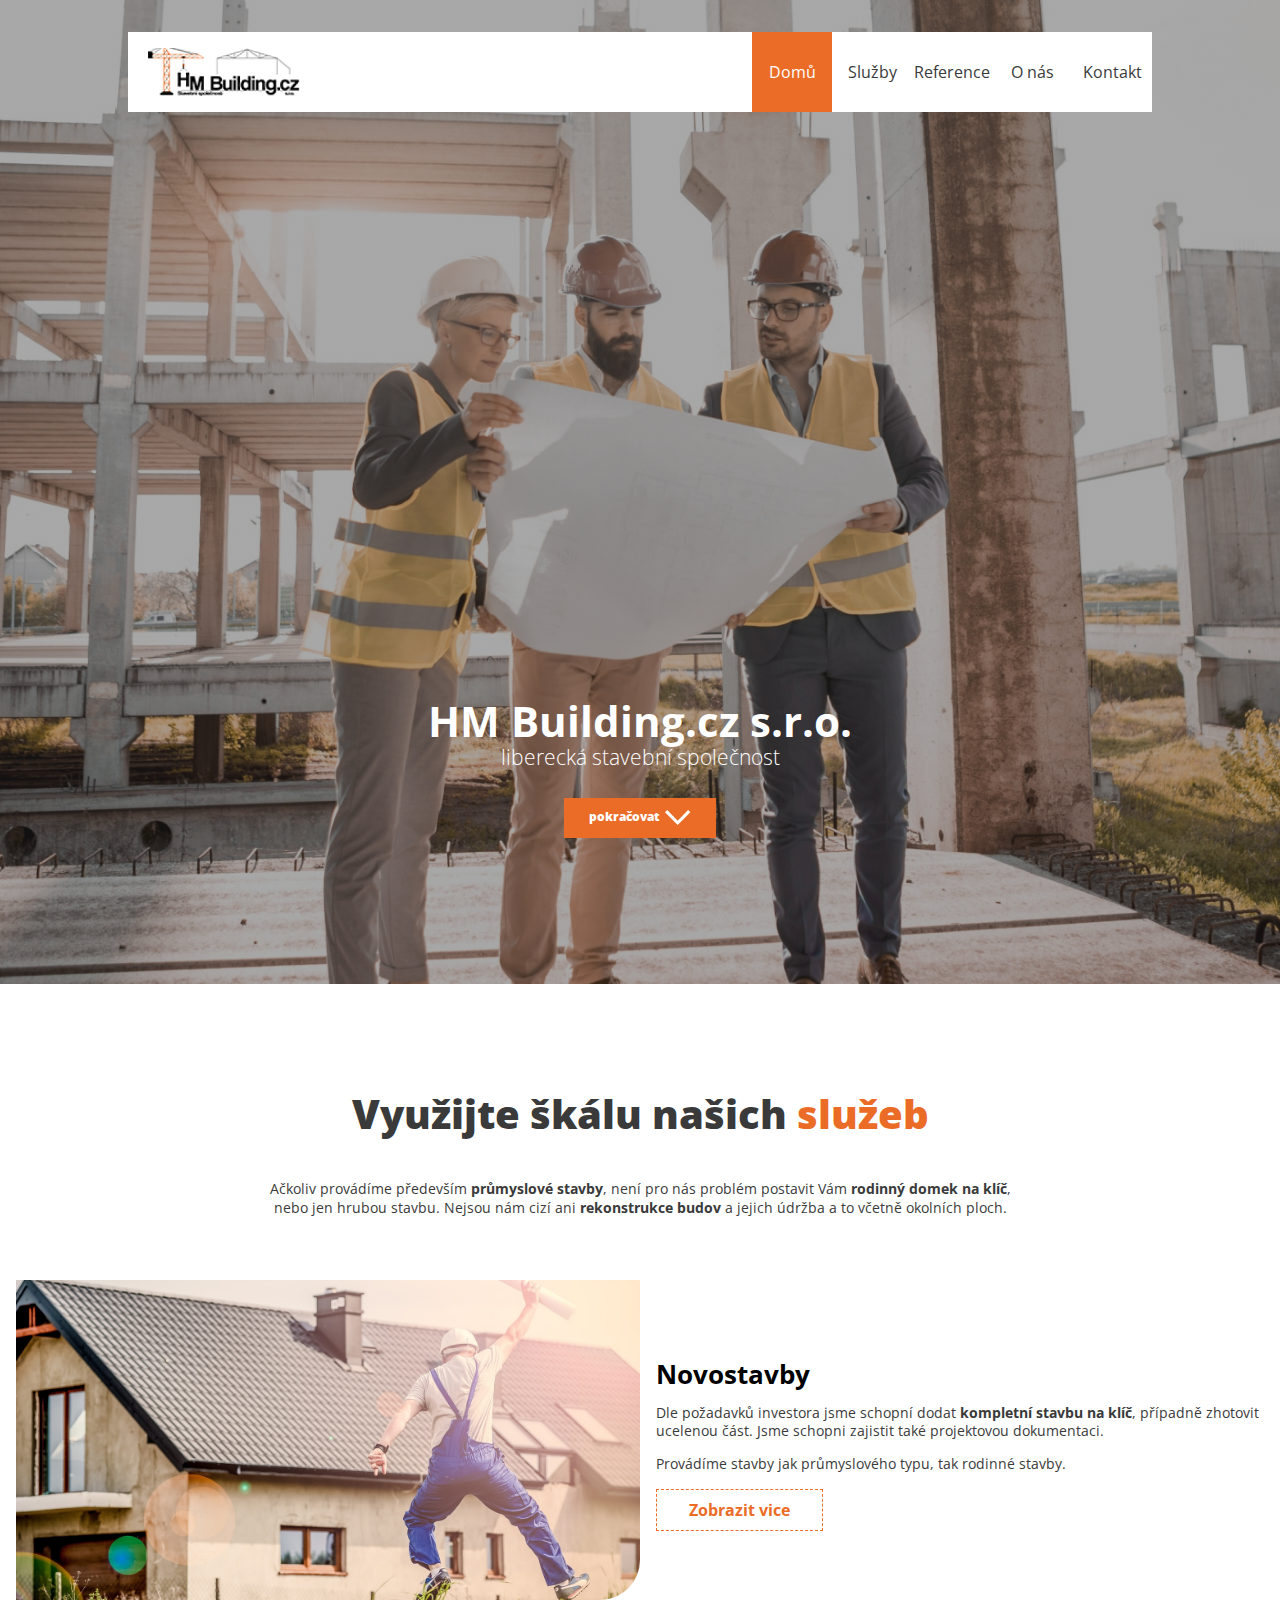
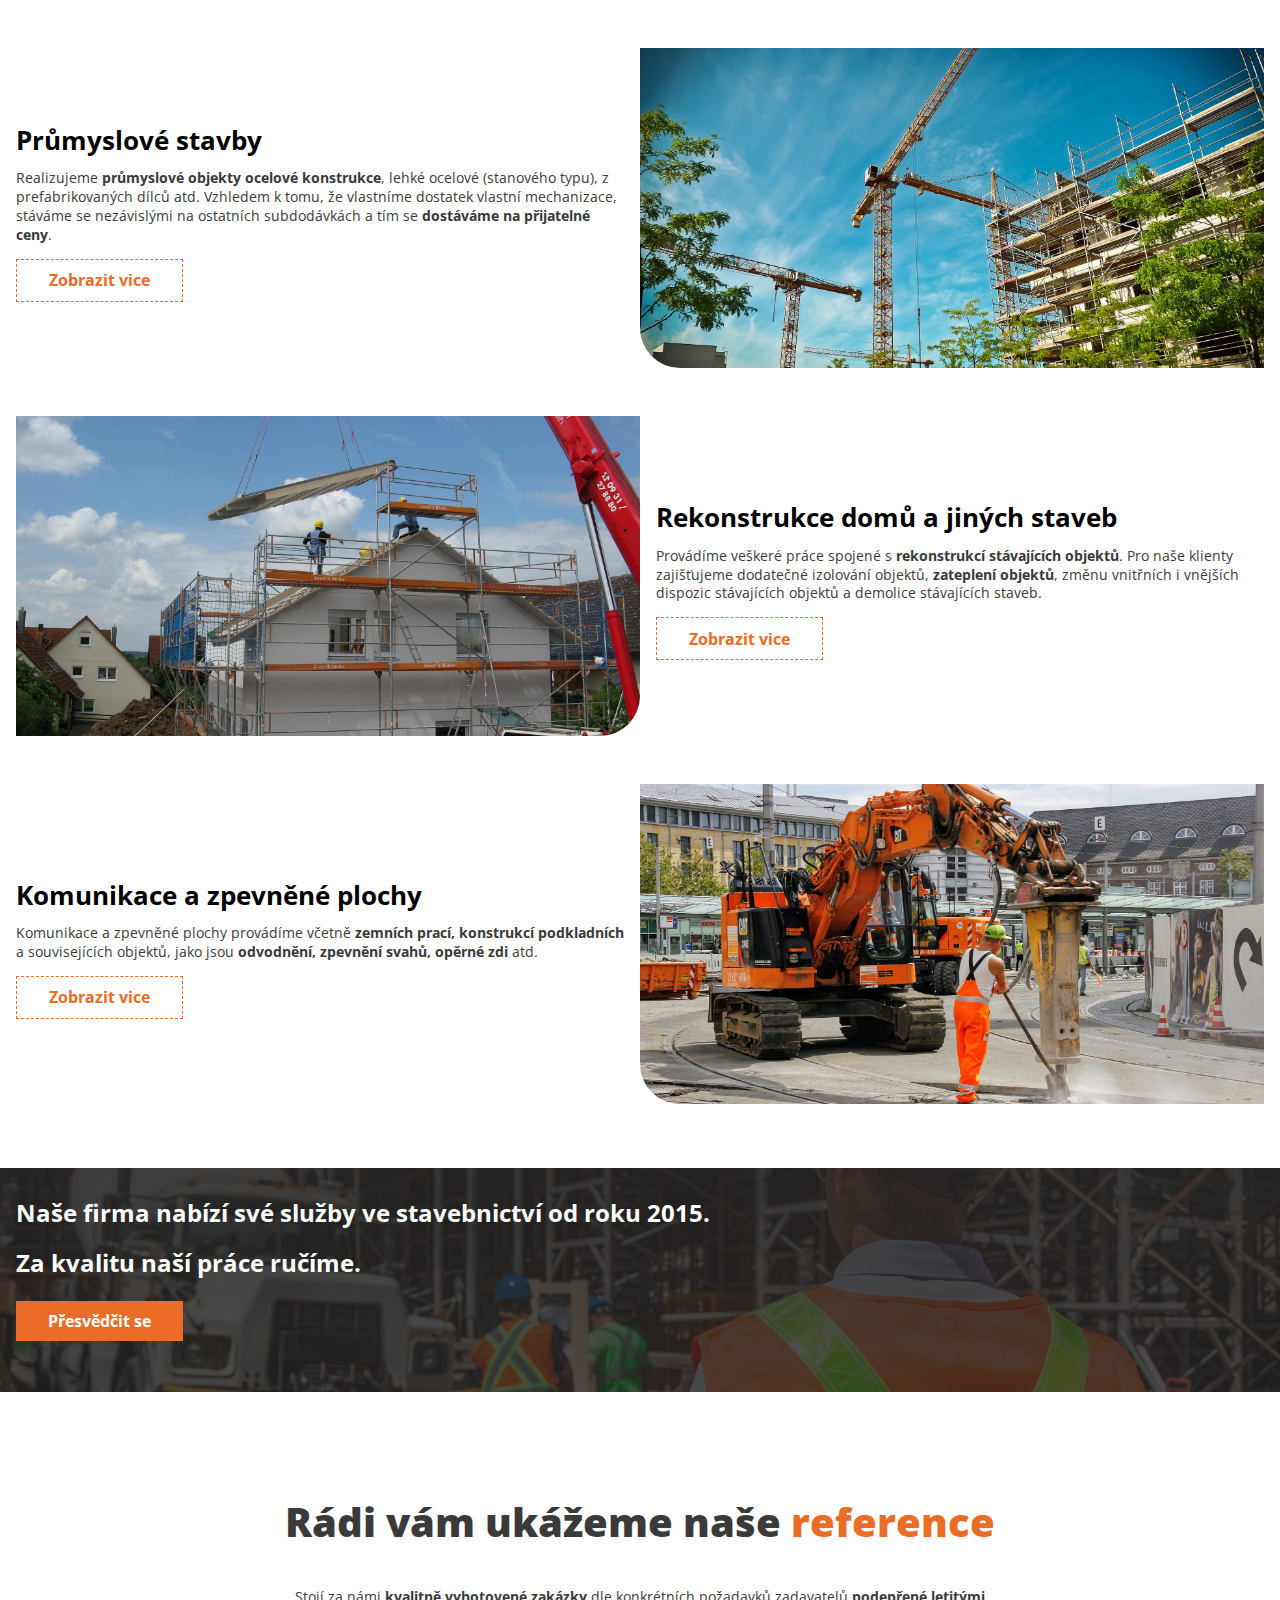
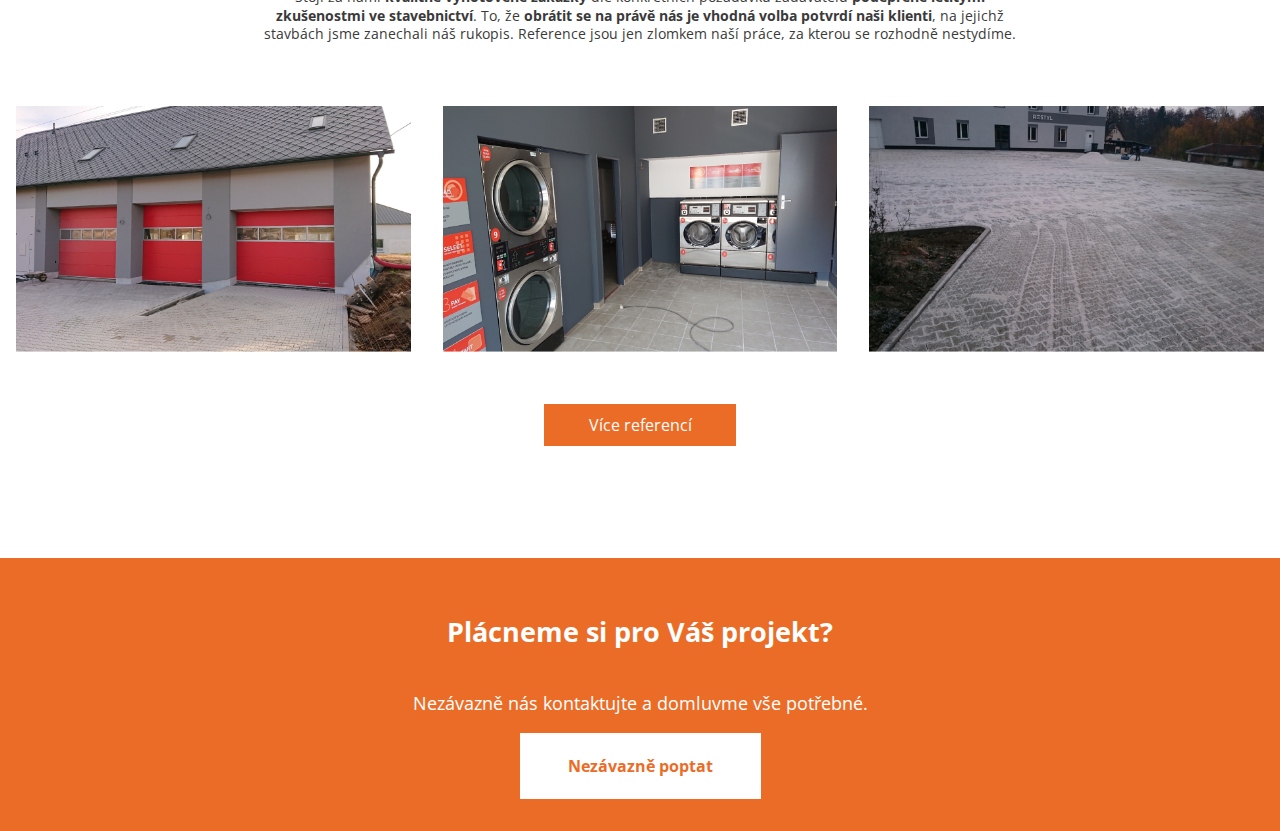
<file: index.html>
<!DOCTYPE html>
<html lang="cs">
<head>
  <meta charset="UTF-8">
  <meta http-equiv="X-UA-Compatible" content="IE=edge">
  <meta name="viewport" content="width=device-width, initial-scale=1.0">
  <title>Domov | HM Building.cz</title>
  <link rel="stylesheet" href="./styles/main.css">
</head>
<body class="grid">
  <header class="header__main background__header">
    <nav class="navigation">
      <a href="/" class="navigation__logo"><img class="navigation__logo--img" src="./images/logo.png" alt="Logo"></a>
      <div class="navigation__hamburger desktop--hidden">
        <span>MENU</span>
        <svg width="46" height="34" viewBox="0 0 46 34" fill="none" xmlns="http://www.w3.org/2000/svg">
        <rect width="46" height="8" fill="url(#paint0_linear_1606_386)"></rect>
        <rect y="13" width="46" height="8" fill="url(#paint1_linear_1606_386)"></rect>
        <rect y="26" width="46" height="8" fill="url(#paint2_linear_1606_386)"></rect>
        <defs>
          <linearGradient id="paint0_linear_1606_386" x1="1.71363e-07" y1="4" x2="46" y2="4" gradientUnits="userSpaceOnUse">
            <stop offset="0" stop-color="#EB6C27"></stop>
            <stop offset="1" stop-color="#FFBE9A"></stop>
          </linearGradient>
          <linearGradient id="paint1_linear_1606_386" x1="1.71363e-07" y1="17" x2="46" y2="17" gradientUnits="userSpaceOnUse">
            <stop offset="0" stop-color="#EB6C27"></stop>
            <stop offset="1" stop-color="#FFBE9A"></stop>
          </linearGradient>
          <linearGradient id="paint2_linear_1606_386" x1="1.71363e-07" y1="30" x2="46" y2="30" gradientUnits="userSpaceOnUse">
            <stop offset="0" stop-color="#EB6C27"></stop>
            <stop offset="1" stop-color="#FFBE9A"></stop>
          </linearGradient>
        </defs>
      </svg>
      </div>
      <menu class="menu menu--hidden desktop--visible">
        <li class="menu__item menu__item--active"><a class="menu__item--content" href="index.html">Domů</a></li>
        <li class="menu__item"><a class="menu__item--content" href="index.html#services">Služby</a></li>
        <li class="menu__item"><a class="menu__item--content" href="./sites/reference.html">Reference</a></li>
        <li class="menu__item"><a class="menu__item--content" href="./sites/onas.html">O nás</a></li>
        <li class="menu__item"><a class="menu__item--content" href="./sites/kontakt.html">Kontakt</a></li>
      </menu>
    </nav>
    <div class="heading">
      <h1>HM Building.cz s.r.o. <span class="subheading">liberecká stavební společnost</span></h1>
      <a class="btn header__button" href="#services">pokračovat<svg width="26" height="15" viewBox="0 0 26 15" fill="none" xmlns="http://www.w3.org/2000/svg">
      <path d="M12.1079 10.1144L10.9902 8.99676L2.2325 0.0425196L0 2.29085L12.6667 14.9575L25.3333 2.29085L23.1008 0.0583534L14.3432 8.99676L12.6667 10.6732L12.1079 10.1144Z" fill="white"></path>
    </svg></a>
    </div>
  </header>
  <div id="services" class="grid grid--services limit--page">
    <div class="grid__main">
      <p class="grid__main__heading">Využijte škálu našich <span class="orange">služeb</span></p>
      <p>Ačkoliv provádíme především <strong>průmyslové stavby</strong>, není pro nás problém postavit Vám <strong>rodinný domek na klíč</strong>, nebo jen hrubou stavbu. Nejsou nám cizí ani <strong>rekonstrukce budov</strong> a jejich údržba a to včetně okolních ploch.</p>
    </div>
    <article class="service">
      <aside class="service__aside"><img src="./images/sluzba-novostavby-1200w.jpg" alt="Novostavby" class="img--responsive img__radius--right"></aside>
      <div class="service__content">
        <h2 class="heading--2">Novostavby</h2>
        <p>Dle požadavků investora jsme schopní dodat <strong>kompletní stavbu na klíč</strong>, případně zhotovit ucelenou část. Jsme schopni zajistit také projektovou dokumentaci.</p>
        <p>Provádíme stavby jak průmyslového typu, tak rodinné stavby.</p>
        <a href="sites/services/novostavby.html" class="service__button">Zobrazit vice</a>
      </div>
    </article>
    <article class="service service--right">
      <aside class="service__aside"><img src="./images/sluzba-prumyslove-stavby-1920w.jpg" alt="Průmyslové stavby" class="img--responsive img__radius--left"></aside>
      <div class="service__content">
        <h2 class="heading--2">Průmyslové stavby</h2>
        <p>Realizujeme <strong>průmyslové objekty ocelové konstrukce</strong>, lehké ocelové (stanového typu), z prefabrikovaných dílců atd. Vzhledem k tomu, že vlastníme dostatek vlastní mechanizace, stáváme se nezávislými na ostatních subdodávkách a tím se <strong>dostáváme na přijatelné ceny</strong>.</p>
        <a href="sites/services/prumyslove.html" class="service__button">Zobrazit vice</a>
      </div>
    </article>
    <article class="service">
      <aside class="service__aside"><img src="./images/sluzba-rekonstrukce-1920w.jpg" alt="Rekonstrukce domů a jiných staveb" class="img--responsive img__radius--right"></aside>
      <div class="service__content">
        <h2 class="heading--2">Rekonstrukce domů a jiných staveb</h2>
        <p>Provádíme veškeré práce spojené s <strong>rekonstrukcí stávajících objektů</strong>. Pro naše klienty zajišťujeme dodatečné izolování objektů, <strong>zateplení objektů</strong>, změnu vnitřních i vnějších dispozic stávajících objektů a demolice stávajících staveb. </p>
        <a href="sites/services/rekonstrukce.html" class="service__button">Zobrazit vice</a>
      </div>
    </article>
    <article class="service service--right">
      <aside class="service__aside"><img src="./images/sluzba-komunikace-a-zpevnene-plochy-1200w.jpg" alt="Komunikace a zpevněné plochy" class="img--responsive img__radius--left"></aside>
      <div class="service__content">
        <h2 class="heading--2">Komunikace a zpevněné plochy</h2>
        <p>Komunikace a zpevněné plochy provádíme včetně <strong>zemních prací, konstrukcí podkladních</strong> a souvisejících objektů, jako jsou <strong>odvodnění, zpevnění svahů, opěrné zdi</strong> atd.</p>
        <a href="sites/services/komunikace.html" class="service__button">Zobrazit vice</a>
      </div>
    </article>
  </div>
  <div class="construction construction__background">
    <div class="limit--page">
      <p class="construction__text">Naše firma nabízí své služby ve stavebnictví od roku 2015.</p>
      <p class="construction__text">Za kvalitu naší práce ručíme.</p>
      <a href="sites/kontakt.html" class="construction__button">Přesvědčit se</a>
    </div>
  </div>
  <div class="grid grid--references limit--page">
    <div class="grid__main">
      <p class="grid__main__heading">Rádi vám ukážeme naše <span class="orange">reference</span></p>
      <p>Stojí za námi <strong>kvalitně vyhotovené zakázky</strong> dle konkrétních požadavků zadavatelů <strong>podepřené letitými zkušenostmi ve stavebnictví</strong>. To, že <strong>obrátit se na právě nás je vhodná volba potvrdí naši klienti</strong>, na jejichž stavbách jsme zanechali náš rukopis. Reference jsou jen zlomkem naší práce, za kterou se rozhodně nestydíme.</p>
    </div>
    <div class="reference__images">
      <a href="./sites/references/zbrojnice.html" class="reference">
        <img src="./images/reference/reference-hasicska-zbrojnice-600w.jpg" alt="Hasičská zbrojnice" class="reference__image">
        <div class="reference__info">
          <h3 class="reference__heading">Hasičská zbrojnice</h3>
          <p class="reference__text">celková rekonstrukce</p>
        </div>
      </a>
      <a href="./sites/references/pradelna.html" class="reference">
        <img src="./images/reference/reference-pradelna-600w.jpg" alt="Samoobslužná prádelna" class="reference__image">
        <div class="reference__info">
          <h3 class="reference__heading">Samoobslužná prádelna</h3>
          <p class="reference__text">stavební úpravy a opravy</p>
        </div>
      </a>
      <a href="./sites/references/plochy.html" class="reference">
        <img src="./images/reference/reference-plocha-600w.jpg" alt="Venkovní plochy Restyl" class="reference__image">
        <div class="reference__info">
          <h3 class="reference__heading">Venkovní plochy Restyl</h3>
          <p class="reference__text">provedení venkovnách ploch</p>
        </div>
      </a>
    </div>
    <div class="reference__button--align">
      <a href="sites/reference.html" class="reference__button">Více referencí</a>
    </div>
  </div>
<footer class="footer">
  <p class="footer__heading">Plácneme si pro Váš projekt?</p>
  <p class="footer__text">Nezávazně nás kontaktujte a domluvme vše potřebné.</p>
  <div><a class="footer__button" href="sites/kontakt.html">Nezávazně poptat</a></div>
</footer>
</body>
</html>
</file>
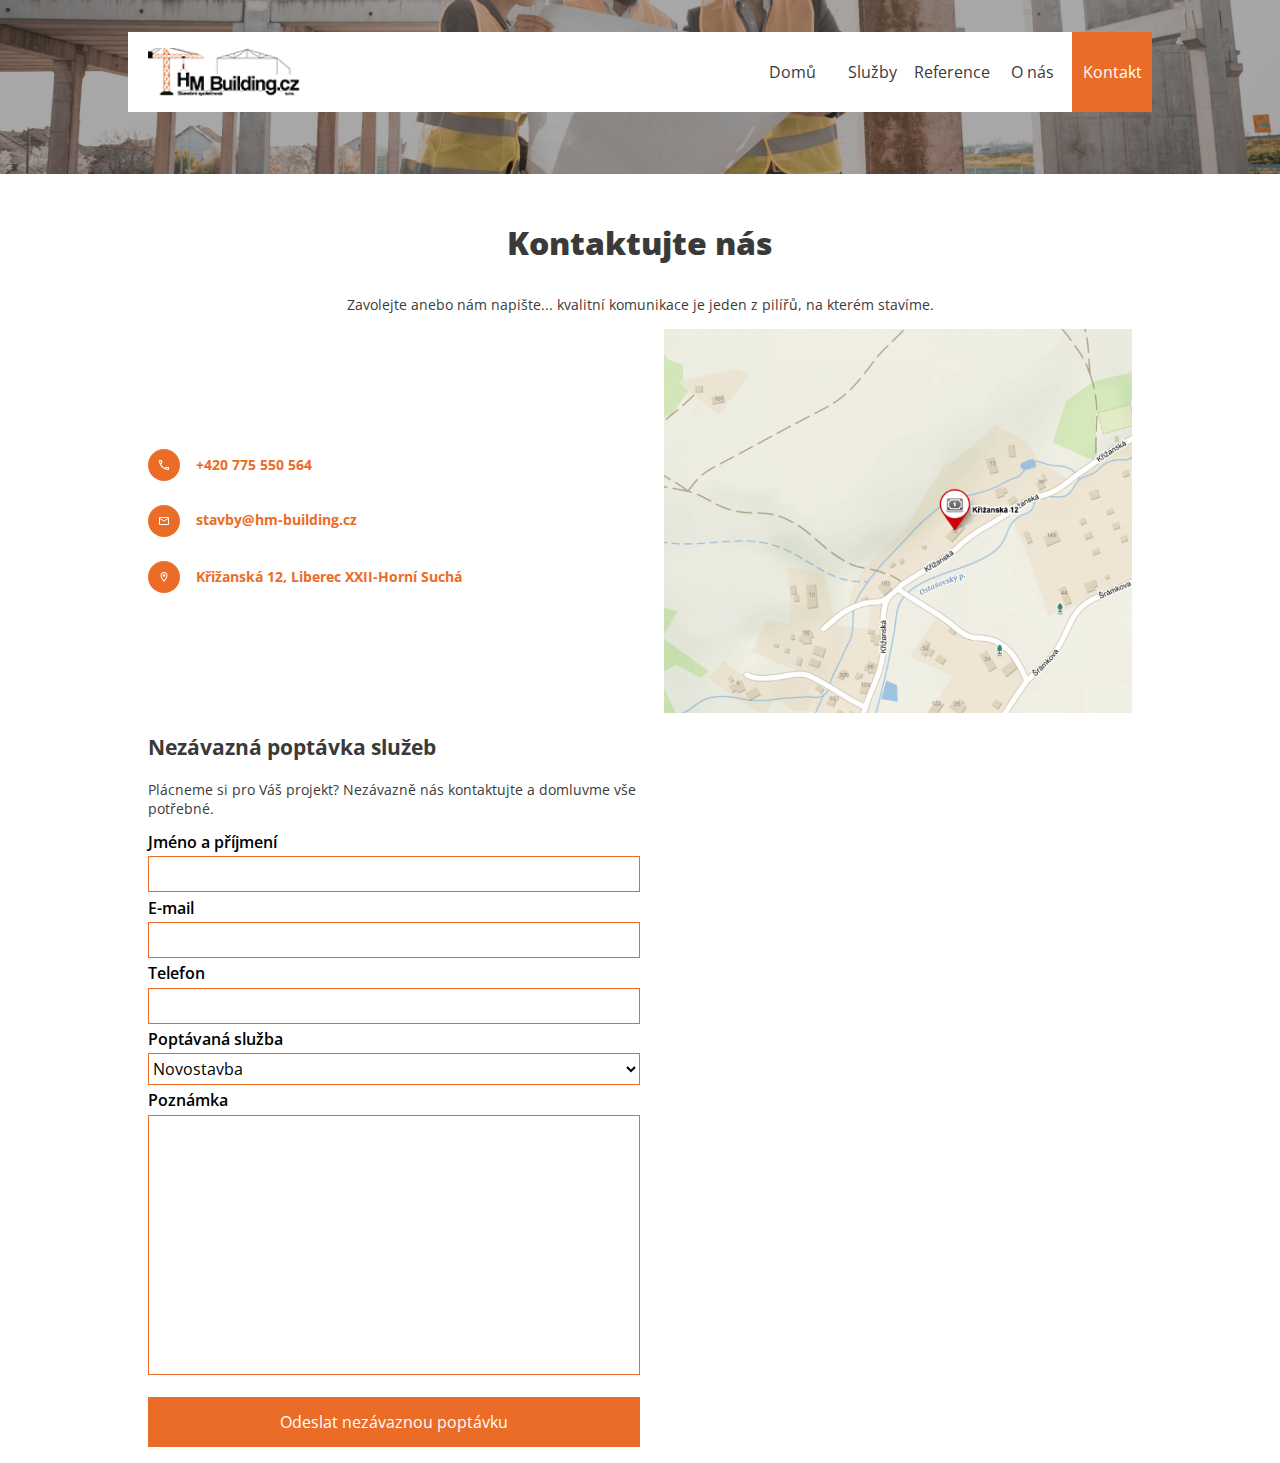
<file: sites/kontakt.html>
<!DOCTYPE html>
<html lang="cs">
<head>
  <meta charset="UTF-8">
  <meta http-equiv="X-UA-Compatible" content="IE=edge">
  <meta name="viewport" content="width=device-width, initial-scale=1.0">
  <title>Kontakty | HM Building.cz</title>
  <link rel="stylesheet" href="../styles/main.css">
</head>
<body>
<div class="page">
<header class="header__side background__header">
  <nav class="navigation">
    <a href="../index.html" class="navigation__logo"><img class="navigation__logo--img" src="../images/logo.png" alt="Logo"></a>
    <div class="navigation__hamburger desktop--hidden">
      <span>MENU</span>
      <svg width="46" height="34" viewBox="0 0 46 34" fill="none" xmlns="http://www.w3.org/2000/svg">
        <rect width="46" height="8" fill="url(#paint0_linear_1606_386)"></rect>
        <rect y="13" width="46" height="8" fill="url(#paint1_linear_1606_386)"></rect>
        <rect y="26" width="46" height="8" fill="url(#paint2_linear_1606_386)"></rect>
        <defs>
          <linearGradient id="paint0_linear_1606_386" x1="1.71363e-07" y1="4" x2="46" y2="4" gradientUnits="userSpaceOnUse">
            <stop offset="0" stop-color="#EB6C27"></stop>
            <stop offset="1" stop-color="#FFBE9A"></stop>
          </linearGradient>
          <linearGradient id="paint1_linear_1606_386" x1="1.71363e-07" y1="17" x2="46" y2="17" gradientUnits="userSpaceOnUse">
            <stop offset="0" stop-color="#EB6C27"></stop>
            <stop offset="1" stop-color="#FFBE9A"></stop>
          </linearGradient>
          <linearGradient id="paint2_linear_1606_386" x1="1.71363e-07" y1="30" x2="46" y2="30" gradientUnits="userSpaceOnUse">
            <stop offset="0" stop-color="#EB6C27"></stop>
            <stop offset="1" stop-color="#FFBE9A"></stop>
          </linearGradient>
        </defs>
      </svg>
    </div>
    <menu class="menu menu--hidden desktop--visible">
      <li class="menu__item"><a class="menu__item--content" href="../index.html">Domů</a></li>
      <li class="menu__item"><a class="menu__item--content" href="../index.html#services">Služby</a></li>
      <li class="menu__item"><a class="menu__item--content" href="../sites/reference.html">Reference</a></li>
      <li class="menu__item"><a class="menu__item--content" href="../sites/onas.html">O nás</a></li>
      <li class="menu__item menu__item--active"><a class="menu__item--content" href="../sites/kontakt.html">Kontakt</a></li>
    </menu>
  </nav>
</header>
<div class="sidepage limit--page">
  <p class="sidepage__heading">Kontaktujte nás</p>
  <p class="heading__subtext" >Zavolejte anebo nám napište... kvalitní komunikace je jeden z pilířů, na kterém stavíme.</p>
  <div class="contacts">
    <ul class="information">
      <li><i class="information__icon"><img alt="telephone" src="../images/icons/phone.svg"></i><a class="information__telephone information__text" href="tel:+420775550564">+420 775 550 564</a></li>
      <li><i class="information__icon"><img alt="email" src="../images/icons/mail.svg"></i><a class="information__email information__text" href="mailto:stavby@hm-building.cz">stavby@hm-building.cz</a></li>
      <li><i class="information__icon"><img alt="location" src="../images/icons/location.svg"></i><a class="information__address information__text" href="https://www.google.com/maps/place/K%C5%99i%C5%BEansk%C3%A1+12,+Horn%C3%AD+Such%C3%A1,+460+10+Liberec/@50.7600366,15.0014291,17z/data=!4m5!3m4!1s0x470936fe7ea6ccbb:0x362ba2cad58e444!8m2!3d50.760661!4d15.0022228?hl=cs-CZ">Křižanská 12, Liberec XXII-Horní Suchá</a></li>
    </ul>
    <a class="image__address" href="https://mapy.cz/zakladni?q=K%C5%99i%C5%BEansk%C3%A1%2012%2C%20Liberec%20XXII-Horn%C3%AD%20Such%C3%A1&source=addr&id=9085775&ds=1&x=15.0022034&y=50.7607286&z=17"><img class="img--responsive" src="../images/mapa.jpg" alt="mapa"></a>
  </div>
  <div class="contants__form">
    <p class="heading--3">Nezávazná poptávka služeb</p>
    <p>Plácneme si pro Váš projekt? Nezávazně nás kontaktujte a domluvme vše potřebné.</p>
    <form>
      <label for="name" class="form__item">
        Jméno a příjmení
        <input id="name" type="text" class="item__input">
      </label>
      <label for="email" class="form__item">
        E-mail
        <input id="email" type="text" class="item__input">
      </label>
      <label for="phone" class="form__item">
        Telefon
        <input id="phone" type="text" class="item__input">
      </label>
      <label for="type" class="form__item">
        Poptávaná služba
        <select id="type" class="item__input">
          <option value="novostavba">Novostavba</option>
          <option value="prumyslova">Průmyslova stavba</option>
          <option value="rekonstrukce">Rekonstrukce domů a jiných staveb</option>
          <option value="komunikaceaplochy">Komunikace a zpevněné plochy</option>
        </select>
      </label>
      <label for="note" class="form__item">
        Poznámka
        <input id="note" type="text" class="item__input item__input--note">
      </label>
      <button type="submit" class="form__submit">Odeslat nezávaznou poptávku</button>
    </form>
  </div>
</div>
</div>
</body>
</html>
</file>
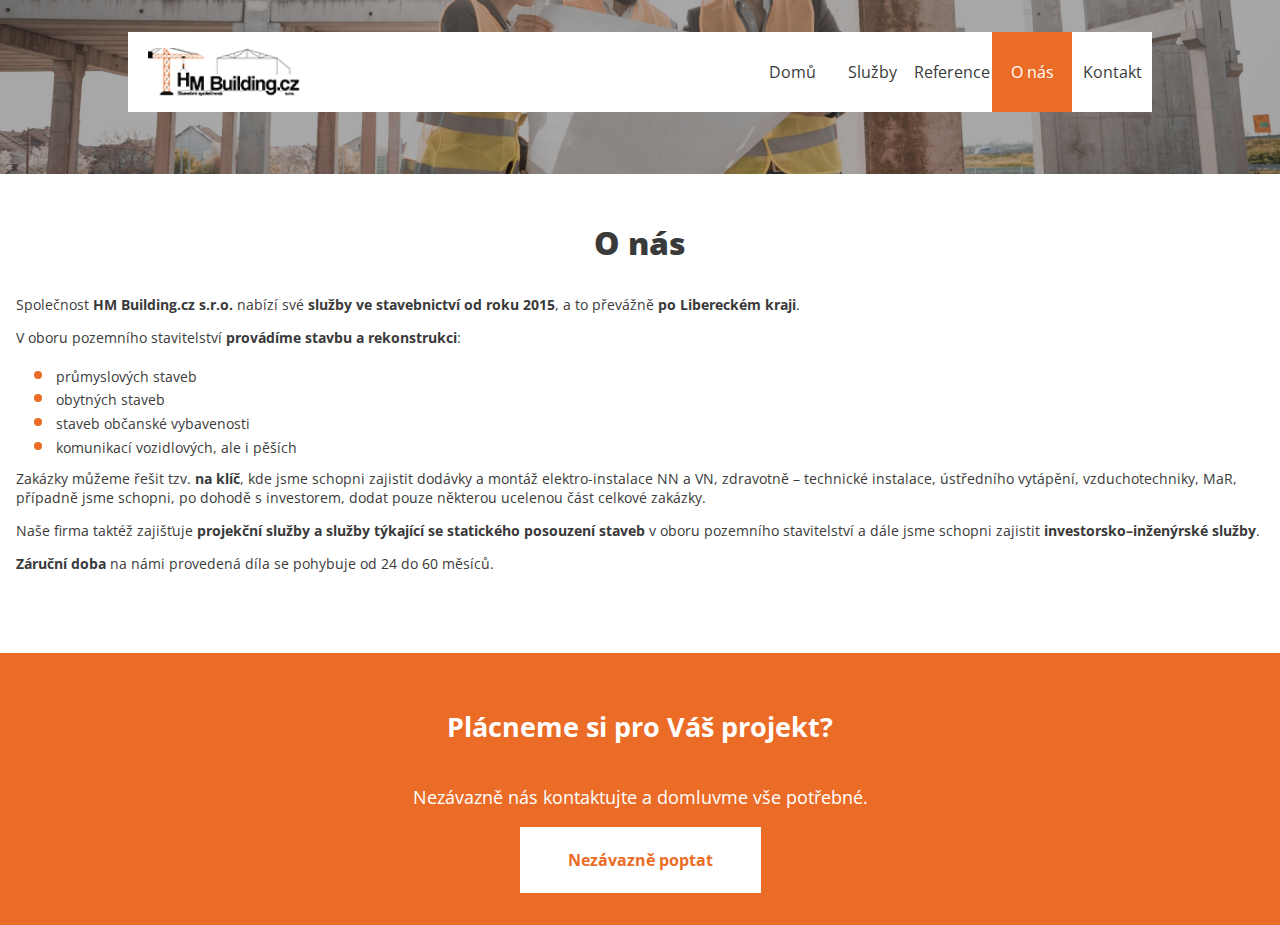
<file: sites/onas.html>
<!DOCTYPE html>
<html lang="cs">
<head>
  <meta charset="UTF-8">
  <meta http-equiv="X-UA-Compatible" content="IE=edge">
  <meta name="viewport" content="width=device-width, initial-scale=1.0">
  <title>O nas | HM Building.cz</title>
  <link rel="stylesheet" href="../styles/main.css">
</head>
<body>
<div class="page">
  <header class="header__side background__header">
    <nav class="navigation">
      <a href="../index.html" class="navigation__logo"><img class="navigation__logo--img" src="../images/logo.png" alt="Logo"></a>
      <div class="navigation__hamburger desktop--hidden">
        <span>MENU</span>
        <svg width="46" height="34" viewBox="0 0 46 34" fill="none" xmlns="http://www.w3.org/2000/svg">
          <rect width="46" height="8" fill="url(#paint0_linear_1606_386)"></rect>
          <rect y="13" width="46" height="8" fill="url(#paint1_linear_1606_386)"></rect>
          <rect y="26" width="46" height="8" fill="url(#paint2_linear_1606_386)"></rect>
          <defs>
            <linearGradient id="paint0_linear_1606_386" x1="1.71363e-07" y1="4" x2="46" y2="4" gradientUnits="userSpaceOnUse">
              <stop offset="0" stop-color="#EB6C27"></stop>
              <stop offset="1" stop-color="#FFBE9A"></stop>
            </linearGradient>
            <linearGradient id="paint1_linear_1606_386" x1="1.71363e-07" y1="17" x2="46" y2="17" gradientUnits="userSpaceOnUse">
              <stop offset="0" stop-color="#EB6C27"></stop>
              <stop offset="1" stop-color="#FFBE9A"></stop>
            </linearGradient>
            <linearGradient id="paint2_linear_1606_386" x1="1.71363e-07" y1="30" x2="46" y2="30" gradientUnits="userSpaceOnUse">
              <stop offset="0" stop-color="#EB6C27"></stop>
              <stop offset="1" stop-color="#FFBE9A"></stop>
            </linearGradient>
          </defs>
        </svg>
      </div>
      <menu class="menu menu--hidden desktop--visible">
        <li class="menu__item"><a class="menu__item--content" href="../index.html">Domů</a></li>
        <li class="menu__item"><a class="menu__item--content" href="../index.html#services">Služby</a></li>
        <li class="menu__item"><a class="menu__item--content" href="../sites/reference.html">Reference</a></li>
        <li class="menu__item menu__item--active"><a class="menu__item--content" href="../sites/onas.html">O nás</a></li>
        <li class="menu__item"><a class="menu__item--content" href="../sites/kontakt.html">Kontakt</a></li>
      </menu>
    </nav>
  </header>
<div class="sidepage limit--page">
  <p class="sidepage__heading">O nás</p>
  <p>Společnost <strong>HM Building.cz s.r.o.</strong> nabízí své <strong>služby ve stavebnictví od roku 2015</strong>, a to převážně <strong>po Libereckém kraji</strong>.</p>
  <p>V oboru pozemního stavitelství <strong>provádíme stavbu a rekonstrukci</strong>:</p>
  <ul class="about__list">
    <li class="list--marker">průmyslových staveb</li>
    <li class="list--marker">obytných staveb</li>
    <li class="list--marker">staveb občanské vybavenosti</li>
    <li class="list--marker">komunikací vozidlových, ale i pěších</li>
  </ul>
  <p>Zakázky můžeme řešit tzv. <strong>na klíč</strong>, kde jsme schopni zajistit dodávky a montáž elektro-instalace NN a VN, zdravotně – technické instalace, ústředního vytápění, vzduchotechniky, MaR, případně jsme schopni, po dohodě s investorem, dodat pouze některou ucelenou část celkové zakázky.</p>
  <p>Naše firma taktéž zajišťuje <strong>projekční služby a služby týkající se statického posouzení staveb</strong> v oboru pozemního stavitelství a dále jsme schopni zajistit <strong>investorsko–inženýrské služby</strong>.</p>
  <p><strong>Záruční doba</strong> na námi provedená díla se pohybuje od 24 do 60 měsíců.</p>
</div>
<footer class="footer">
  <p class="footer__heading">Plácneme si pro Váš projekt?</p>
  <p class="footer__text">Nezávazně nás kontaktujte a domluvme vše potřebné.</p>
  <div><a class="footer__button" href="kontakt.html">Nezávazně poptat</a></div>
</footer>
</div>
</body>
</html>
</file>
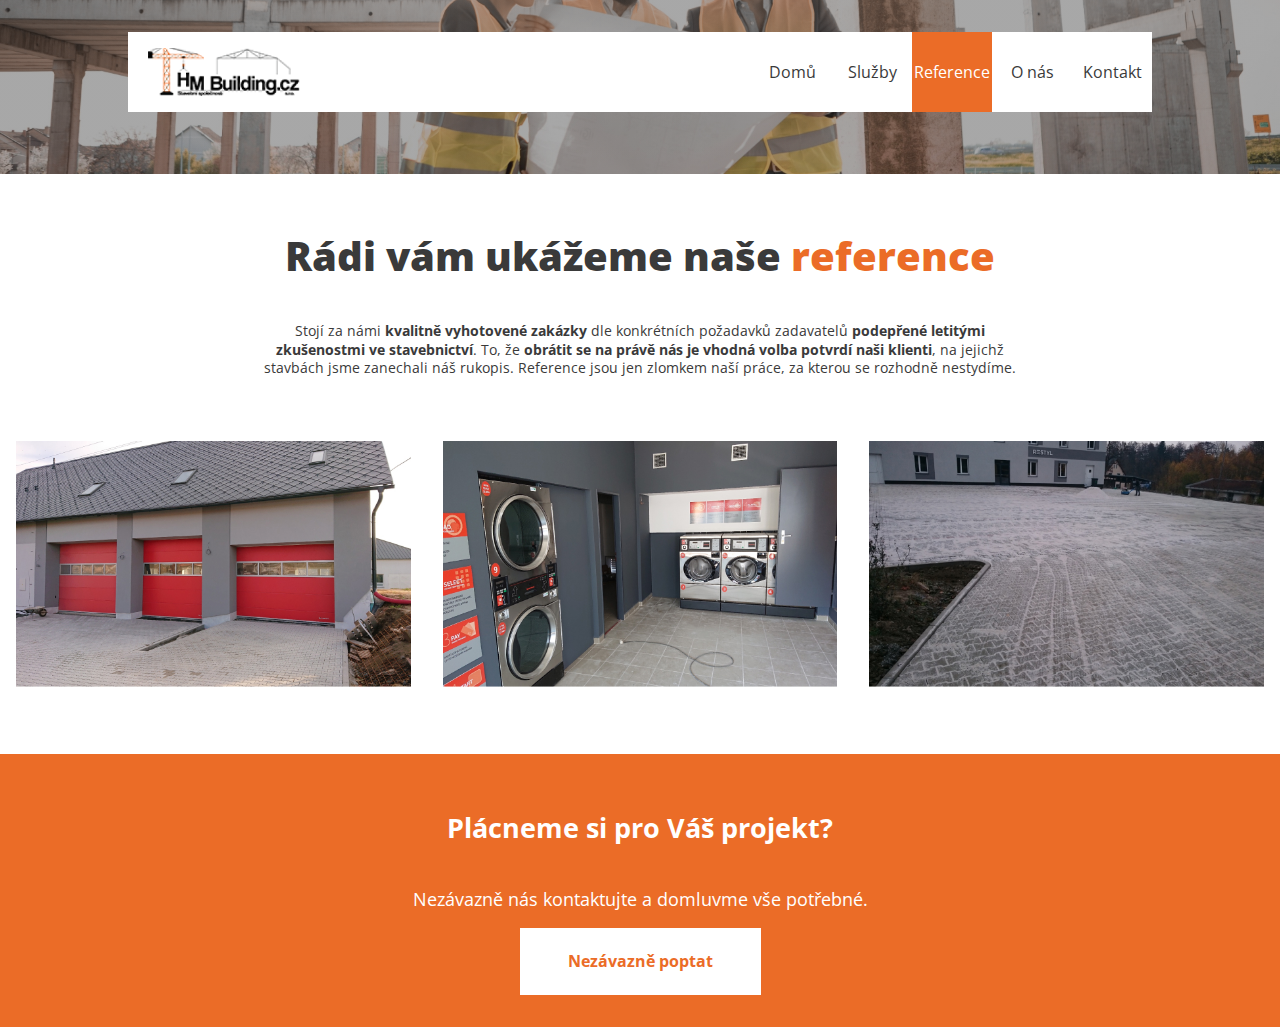
<file: sites/reference.html>
<!DOCTYPE html>
<html lang="cs">
<head>
  <meta charset="UTF-8">
  <meta http-equiv="X-UA-Compatible" content="IE=edge">
  <meta name="viewport" content="width=device-width, initial-scale=1.0">
  <title>Reference | HM Building.cz</title>
  <link rel="stylesheet" href="../styles/main.css">
</head>
<body>
<div class="page">
  <header class="header__side background__header">
    <nav class="navigation">
      <a href="../index.html" class="navigation__logo"><img class="navigation__logo--img" src="../images/logo.png" alt="Logo"></a>
      <div class="navigation__hamburger desktop--hidden">
        <span>MENU</span>
        <svg width="46" height="34" viewBox="0 0 46 34" fill="none" xmlns="http://www.w3.org/2000/svg">
          <rect width="46" height="8" fill="url(#paint0_linear_1606_386)"></rect>
          <rect y="13" width="46" height="8" fill="url(#paint1_linear_1606_386)"></rect>
          <rect y="26" width="46" height="8" fill="url(#paint2_linear_1606_386)"></rect>
          <defs>
            <linearGradient id="paint0_linear_1606_386" x1="1.71363e-07" y1="4" x2="46" y2="4" gradientUnits="userSpaceOnUse">
              <stop offset="0" stop-color="#EB6C27"></stop>
              <stop offset="1" stop-color="#FFBE9A"></stop>
            </linearGradient>
            <linearGradient id="paint1_linear_1606_386" x1="1.71363e-07" y1="17" x2="46" y2="17" gradientUnits="userSpaceOnUse">
              <stop offset="0" stop-color="#EB6C27"></stop>
              <stop offset="1" stop-color="#FFBE9A"></stop>
            </linearGradient>
            <linearGradient id="paint2_linear_1606_386" x1="1.71363e-07" y1="30" x2="46" y2="30" gradientUnits="userSpaceOnUse">
              <stop offset="0" stop-color="#EB6C27"></stop>
              <stop offset="1" stop-color="#FFBE9A"></stop>
            </linearGradient>
          </defs>
        </svg>
      </div>
      <menu class="menu menu--hidden desktop--visible">
        <li class="menu__item"><a class="menu__item--content" href="../index.html">Domů</a></li>
        <li class="menu__item"><a class="menu__item--content" href="../index.html#services">Služby</a></li>
        <li class="menu__item menu__item--active"><a class="menu__item--content" href="../sites/reference.html">Reference</a></li>
        <li class="menu__item"><a class="menu__item--content" href="../sites/onas.html">O nás</a></li>
        <li class="menu__item"><a class="menu__item--content" href="../sites/kontakt.html">Kontakt</a></li>
      </menu>
    </nav>
  </header>
<div class="grid padding--1 sidepage limit--page">
  <div class="grid__main">
    <p class="grid__main__heading">Rádi vám ukážeme naše <span class="orange">reference</span></p>
    <p>Stojí za námi <strong>kvalitně vyhotovené zakázky</strong> dle konkrétních požadavků zadavatelů <strong>podepřené letitými zkušenostmi ve stavebnictví</strong>. To, že <strong>obrátit se na právě nás je vhodná volba potvrdí naši klienti</strong>, na jejichž stavbách jsme zanechali náš rukopis. Reference jsou jen zlomkem naší práce, za kterou se rozhodně nestydíme.</p>
  </div>
  <div class="reference__images">
    <a href="references/zbrojnice.html" class="reference">
      <img src="../images/reference/reference-hasicska-zbrojnice-600w.jpg" alt="Hasičská zbrojnice" class="reference__image">
      <div class="reference__info">
        <p class="reference__heading">Hasičská zbrojnice</p>
        <p class="reference__text">celková rekonstrukce</p>
      </div>
    </a>
    <a href="references/pradelna.html" class="reference">
      <img src="../images/reference/reference-pradelna-600w.jpg" alt="Samoobslužná prádelna" class="reference__image">
      <div class="reference__info">
        <p  class="reference__heading">Samoobslužná prádelna</p>
        <p class="reference__text">stavební úpravy a opravy</p>
      </div>
    </a>
    <a href="references/plochy.html" class="reference">
      <img src="../images/reference/reference-plocha-600w.jpg" alt="Venkovní plochy Restyl" class="reference__image">
      <div class="reference__info">
        <p class="reference__heading">Venkovní plochy Restyl</p>
        <p class="reference__text">provedení venkovnách ploch</p>
      </div>
    </a>
  </div>
</div>
<footer class="footer">
  <p class="footer__heading">Plácneme si pro Váš projekt?</p>
  <p class="footer__text">Nezávazně nás kontaktujte a domluvme vše potřebné.</p>
  <div><a class="footer__button" href="kontakt.html">Nezávazně poptat</a></div>
</footer>
</div>
</body>
</html>
</file>
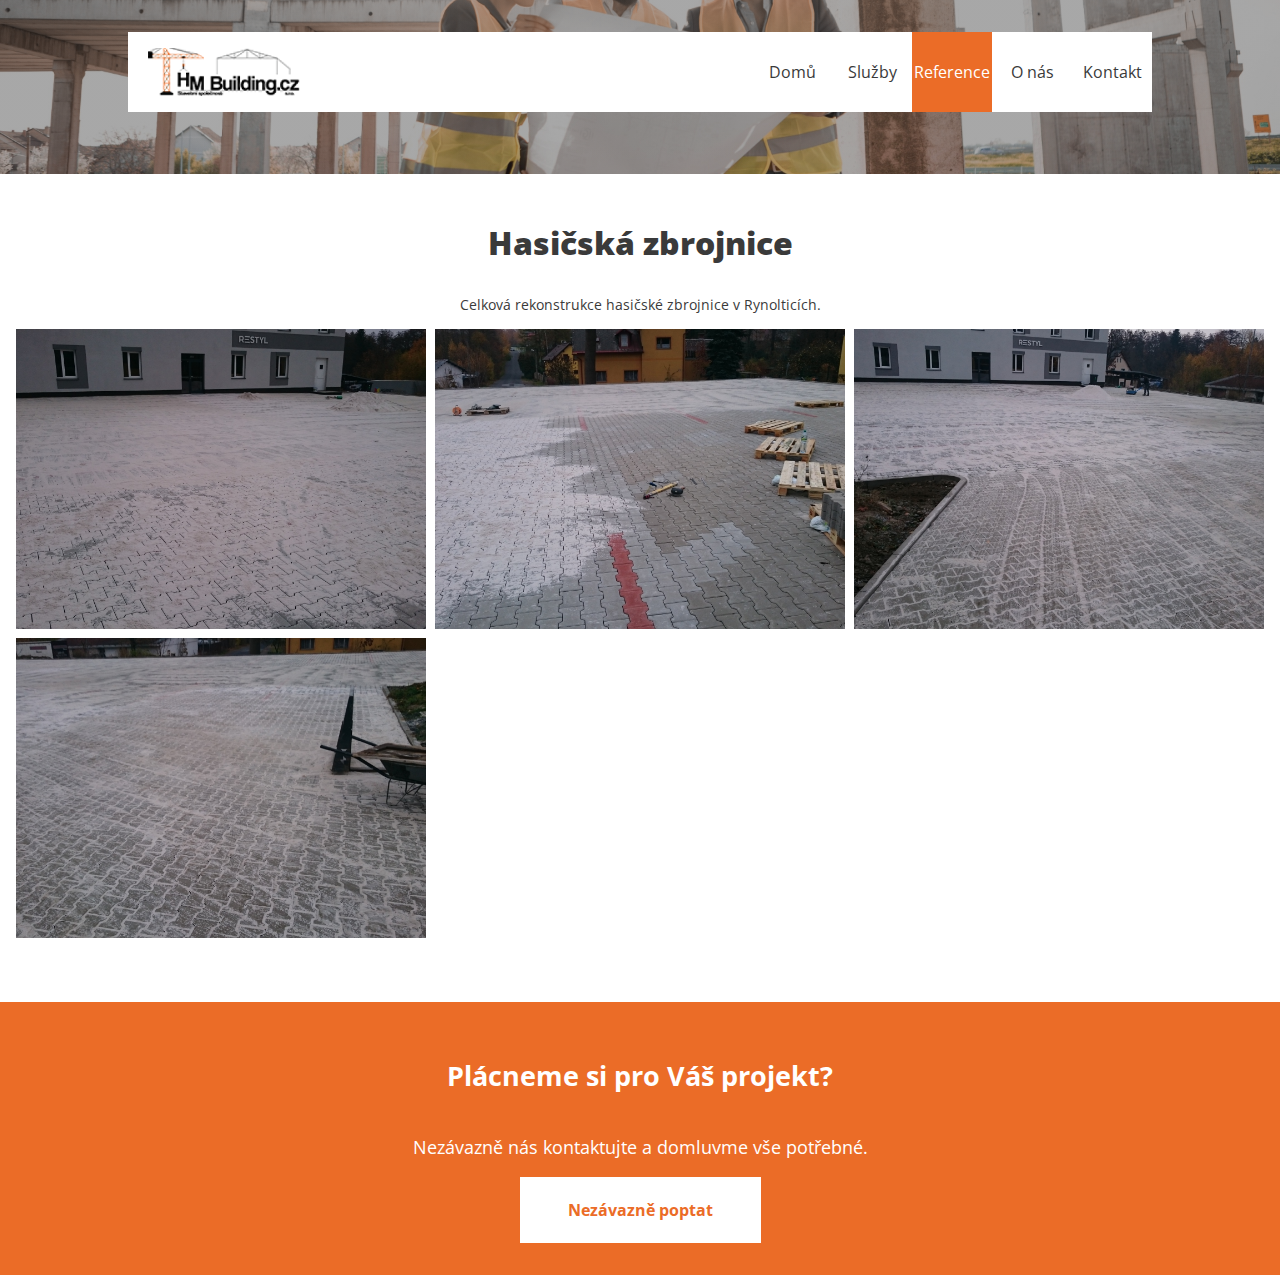
<file: sites/references/plochy.html>
<!DOCTYPE html>
<html lang="cs">
<head>
  <meta charset="UTF-8">
  <meta http-equiv="X-UA-Compatible" content="IE=edge">
  <meta name="viewport" content="width=device-width, initial-scale=1.0">
  <title>Venkovni plochy Restyl | HM Building.cz</title>
  <link rel="stylesheet" href="../../styles/main.css">
</head>
<body>
<div class="page">
<header class="header__side background__header">
  <nav class="navigation">
    <a href="../../index.html" class="navigation__logo"><img class="navigation__logo--img" src="../../images/logo.png" alt="Logo"></a>
    <div class="navigation__hamburger desktop--hidden">
      <span>MENU</span>
      <svg width="46" height="34" viewBox="0 0 46 34" fill="none" xmlns="http://www.w3.org/2000/svg">
        <rect width="46" height="8" fill="url(#paint0_linear_1606_386)"></rect>
        <rect y="13" width="46" height="8" fill="url(#paint1_linear_1606_386)"></rect>
        <rect y="26" width="46" height="8" fill="url(#paint2_linear_1606_386)"></rect>
        <defs>
          <linearGradient id="paint0_linear_1606_386" x1="1.71363e-07" y1="4" x2="46" y2="4" gradientUnits="userSpaceOnUse">
            <stop offset="0" stop-color="#EB6C27"></stop>
            <stop offset="1" stop-color="#FFBE9A"></stop>
          </linearGradient>
          <linearGradient id="paint1_linear_1606_386" x1="1.71363e-07" y1="17" x2="46" y2="17" gradientUnits="userSpaceOnUse">
            <stop offset="0" stop-color="#EB6C27"></stop>
            <stop offset="1" stop-color="#FFBE9A"></stop>
          </linearGradient>
          <linearGradient id="paint2_linear_1606_386" x1="1.71363e-07" y1="30" x2="46" y2="30" gradientUnits="userSpaceOnUse">
            <stop offset="0" stop-color="#EB6C27"></stop>
            <stop offset="1" stop-color="#FFBE9A"></stop>
          </linearGradient>
        </defs>
      </svg>
    </div>
    <menu class="menu menu--hidden desktop--visible">
      <li class="menu__item"><a class="menu__item--content" href="../../index.html">Domů</a></li>
      <li class="menu__item"><a class="menu__item--content" href="../../index.html#services">Služby</a></li>
      <li class="menu__item menu__item--active"><a class="menu__item--content" href="../../sites/reference.html">Reference</a></li>
      <li class="menu__item"><a class="menu__item--content" href="../../sites/onas.html">O nás</a></li>
      <li class="menu__item"><a class="menu__item--content" href="../../sites/kontakt.html">Kontakt</a></li>
    </menu>
  </nav>
</header>
<div class="sidepage limit--page">
  <p class="sidepage__heading">Hasičská zbrojnice</p>
  <p class="heading__subtext">Celková rekonstrukce hasičské zbrojnice v Rynolticích.</p>
  <div class="gallery">
    <img class="gallery__item" alt="1" src="../../images/reference/plochy-restyl/reference-restyl-01.jpeg">
    <img class="gallery__item" alt="2" src="../../images/reference/plochy-restyl/reference-restyl-02.jpeg">
    <img class="gallery__item" alt="3" src="../../images/reference/plochy-restyl/reference-restyl-03.jpeg">
    <img class="gallery__item" alt="4" src="../../images/reference/plochy-restyl/reference-restyl-04.jpeg">
  </div>
</div>
<footer class="footer">
  <p class="footer__heading">Plácneme si pro Váš projekt?</p>
  <p class="footer__text">Nezávazně nás kontaktujte a domluvme vše potřebné.</p>
  <div><a class="footer__button" href="../kontakt.html">Nezávazně poptat</a></div>
</footer>
</div>
</body>
</html>
</file>
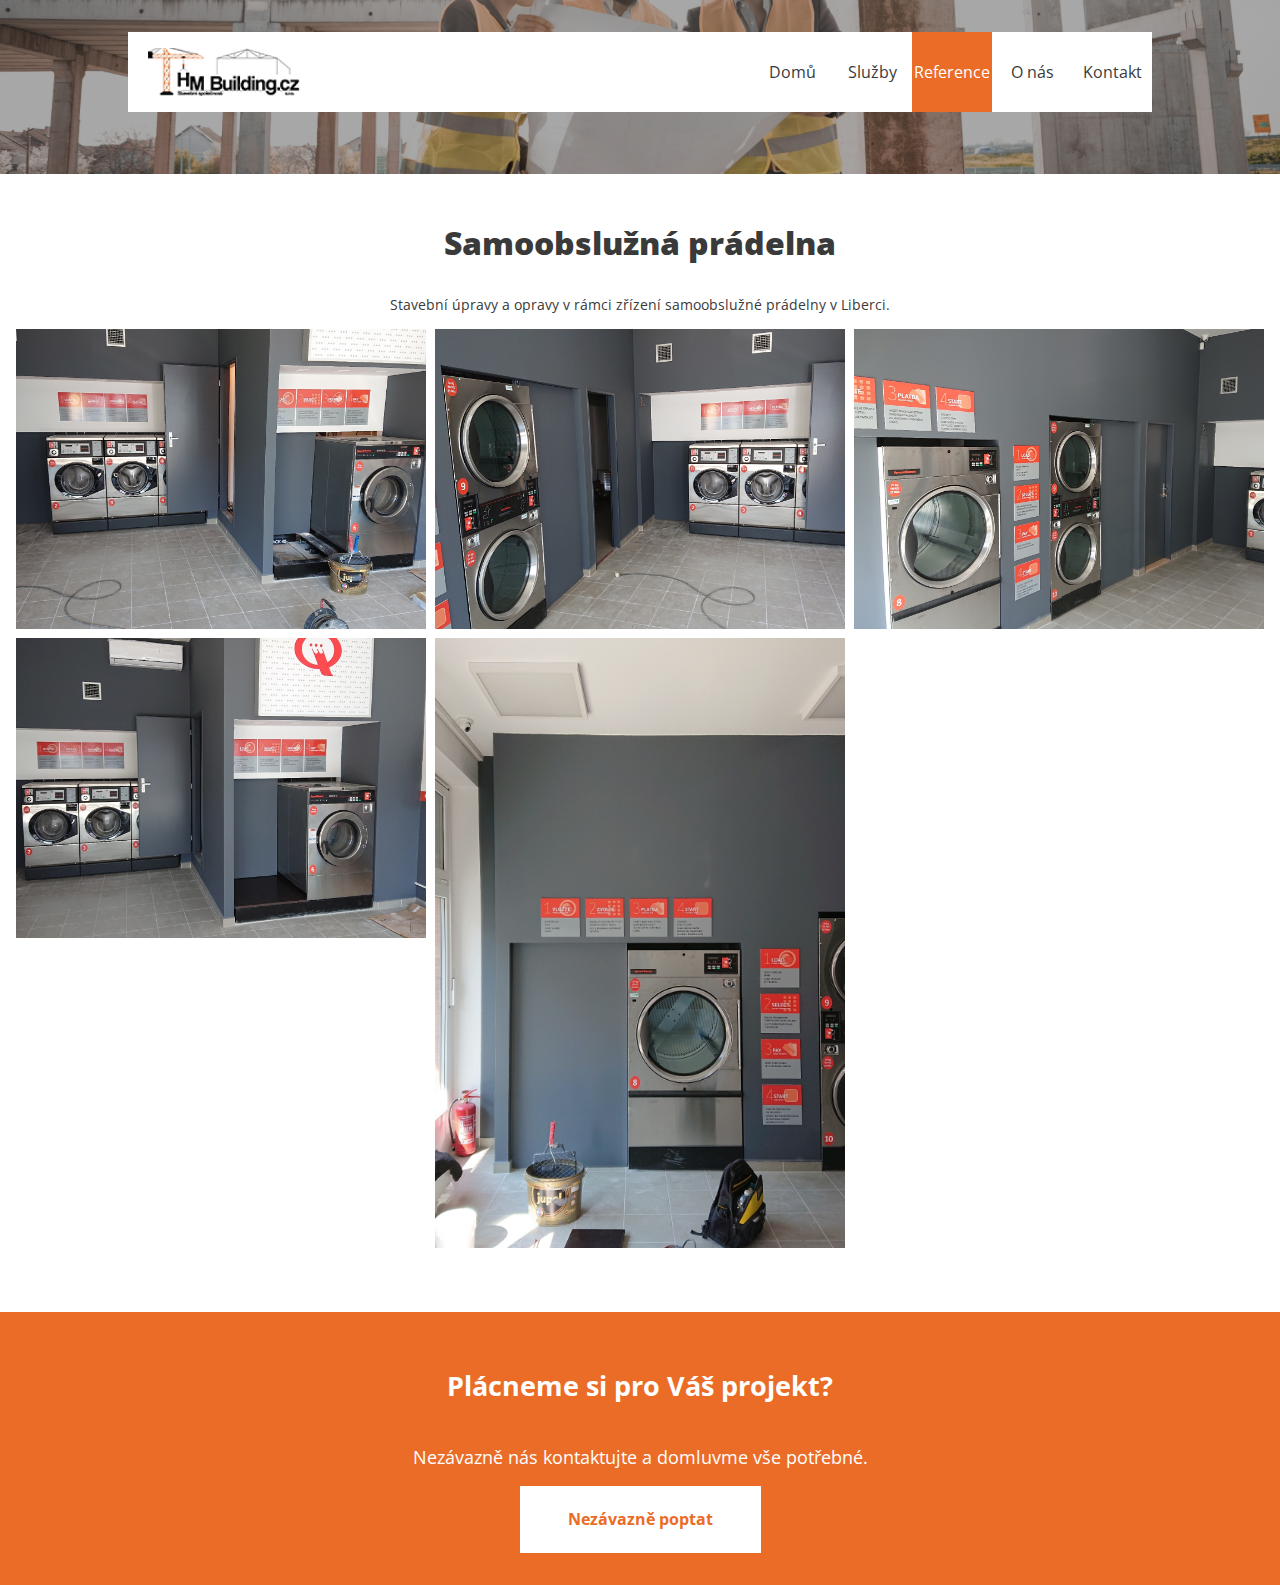
<file: sites/references/pradelna.html>
<!DOCTYPE html>
<html lang="cs">
<head>
  <meta charset="UTF-8">
  <meta http-equiv="X-UA-Compatible" content="IE=edge">
  <meta name="viewport" content="width=device-width, initial-scale=1.0">
  <title>Samoobsluzna pradelna | HM Building.cz</title>
  <link rel="stylesheet" href="../../styles/main.css">
</head>
<body>
<div class="page">
<header class="header__side background__header">
  <nav class="navigation">
    <a href="../../index.html" class="navigation__logo"><img class="navigation__logo--img" src="../../images/logo.png" alt="Logo"></a>
    <div class="navigation__hamburger desktop--hidden">
      <span>MENU</span>
      <svg width="46" height="34" viewBox="0 0 46 34" fill="none" xmlns="http://www.w3.org/2000/svg">
        <rect width="46" height="8" fill="url(#paint0_linear_1606_386)"></rect>
        <rect y="13" width="46" height="8" fill="url(#paint1_linear_1606_386)"></rect>
        <rect y="26" width="46" height="8" fill="url(#paint2_linear_1606_386)"></rect>
        <defs>
          <linearGradient id="paint0_linear_1606_386" x1="1.71363e-07" y1="4" x2="46" y2="4" gradientUnits="userSpaceOnUse">
            <stop offset="0" stop-color="#EB6C27"></stop>
            <stop offset="1" stop-color="#FFBE9A"></stop>
          </linearGradient>
          <linearGradient id="paint1_linear_1606_386" x1="1.71363e-07" y1="17" x2="46" y2="17" gradientUnits="userSpaceOnUse">
            <stop offset="0" stop-color="#EB6C27"></stop>
            <stop offset="1" stop-color="#FFBE9A"></stop>
          </linearGradient>
          <linearGradient id="paint2_linear_1606_386" x1="1.71363e-07" y1="30" x2="46" y2="30" gradientUnits="userSpaceOnUse">
            <stop offset="0" stop-color="#EB6C27"></stop>
            <stop offset="1" stop-color="#FFBE9A"></stop>
          </linearGradient>
        </defs>
      </svg>
    </div>
    <menu class="menu menu--hidden desktop--visible">
      <li class="menu__item"><a class="menu__item--content" href="../../index.html">Domů</a></li>
      <li class="menu__item"><a class="menu__item--content" href="../../index.html#services">Služby</a></li>
      <li class="menu__item menu__item--active"><a class="menu__item--content" href="../../sites/reference.html">Reference</a></li>
      <li class="menu__item"><a class="menu__item--content" href="../../sites/onas.html">O nás</a></li>
      <li class="menu__item"><a class="menu__item--content" href="../../sites/kontakt.html">Kontakt</a></li>
    </menu>
  </nav>
</header>
<div class="sidepage limit--page">
  <p class="sidepage__heading">Samoobslužná prádelna</p>
  <p class="heading__subtext">Stavební úpravy a opravy v rámci zřízení samoobslužné prádelny v Liberci.</p>
  <div class="gallery">
    <img class="gallery__item" alt="1" src="../../images/reference/pradelna/reference-pradelna-01.jpeg">
    <img class="gallery__item" alt="2" src="../../images/reference/pradelna/reference-pradelna-02.jpeg">
    <img class="gallery__item" alt="3" src="../../images/reference/pradelna/reference-pradelna-03.jpeg">
    <img class="gallery__item" alt="4" src="../../images/reference/pradelna/reference-pradelna-04.jpeg">
    <img class="gallery__item gallery__item--row-2" alt="5" src="../../images/reference/pradelna/reference-pradelna-05.jpeg">
  </div>
</div>
<footer class="footer">
  <p class="footer__heading">Plácneme si pro Váš projekt?</p>
  <p class="footer__text">Nezávazně nás kontaktujte a domluvme vše potřebné.</p>
  <div><a class="footer__button" href="../kontakt.html">Nezávazně poptat</a></div>
</footer>
</div>
</body>
</html>
</file>
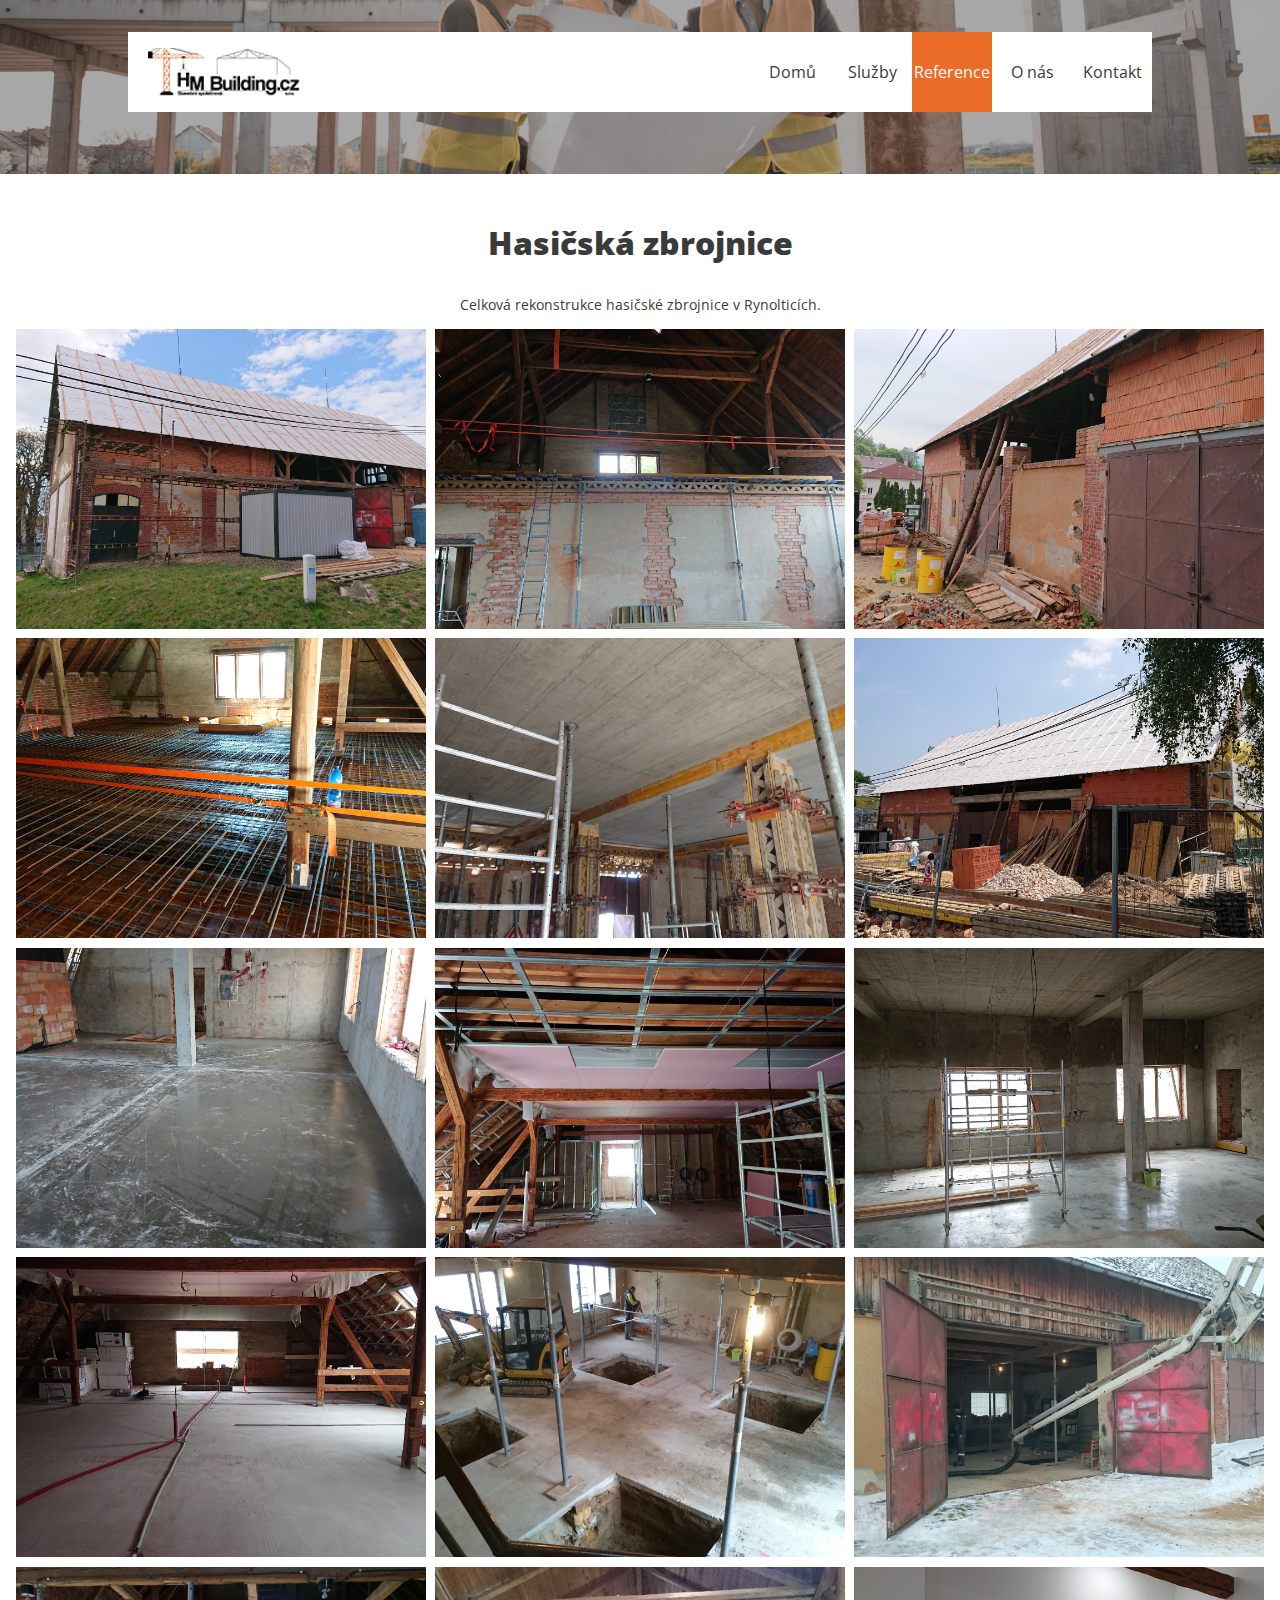
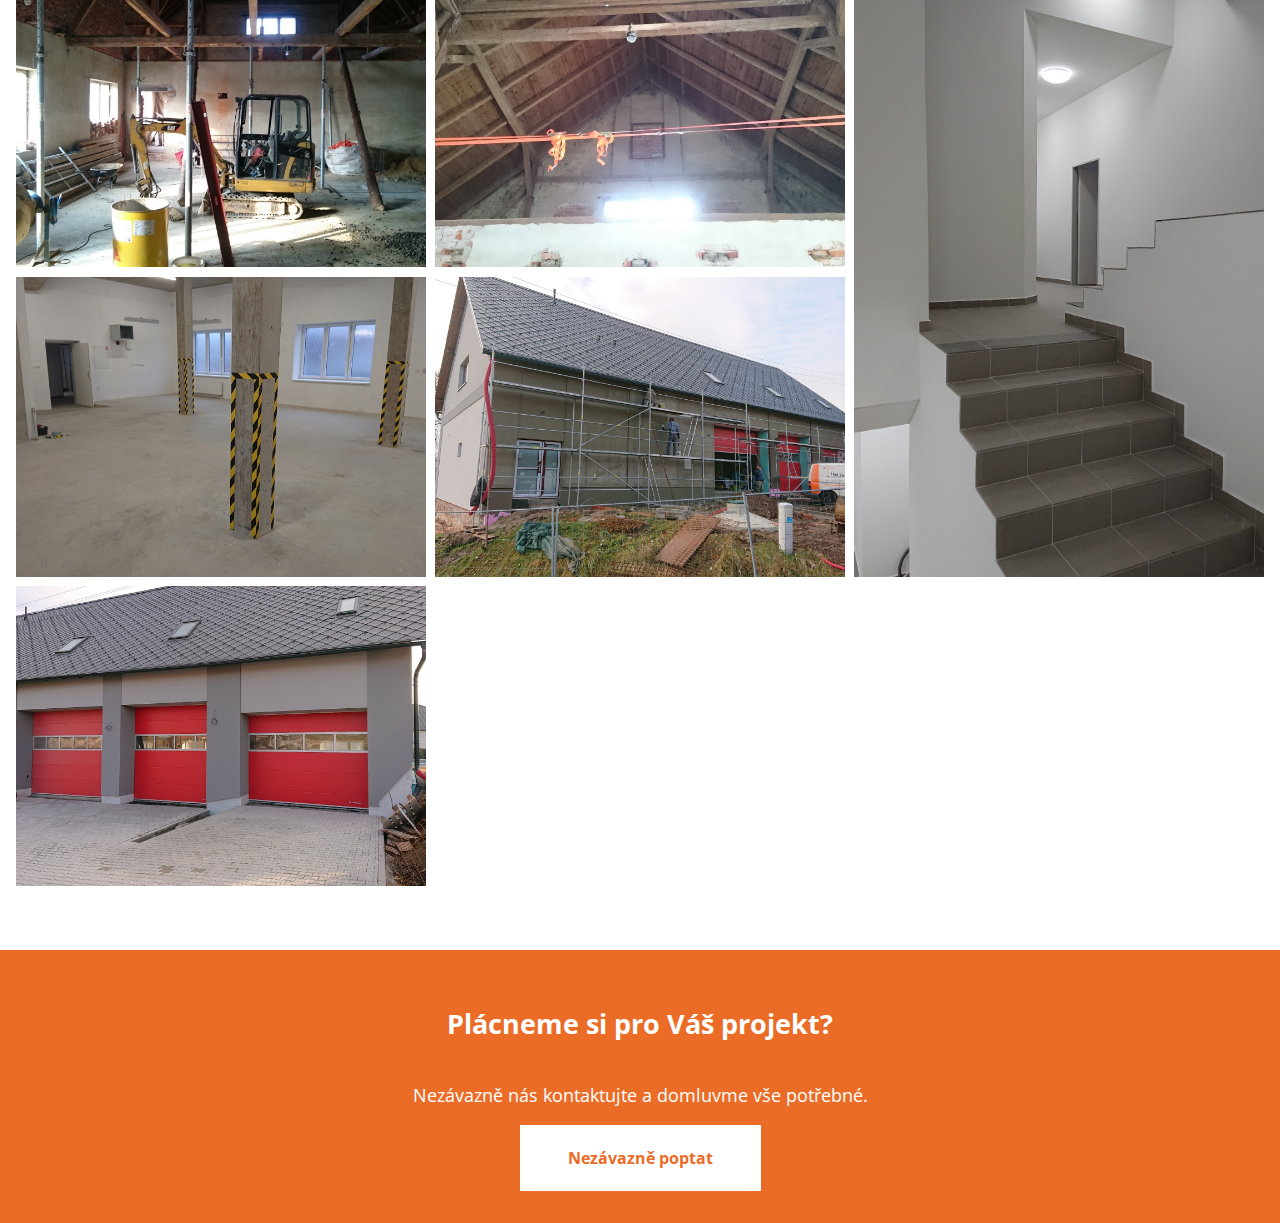
<file: sites/references/zbrojnice.html>
<!DOCTYPE html>
<html lang="cs">
<head>
  <meta charset="UTF-8">
  <meta http-equiv="X-UA-Compatible" content="IE=edge">
  <meta name="viewport" content="width=device-width, initial-scale=1.0">
  <title>Hasicska zbrojnice | HM Building.cz</title>
  <link rel="stylesheet" href="../../styles/main.css">
</head>
<body>
<div class="page">
<header class="header__side background__header">
  <nav class="navigation">
    <a href="../../index.html" class="navigation__logo"><img class="navigation__logo--img" src="../../images/logo.png" alt="Logo"></a>
    <div class="navigation__hamburger desktop--hidden">
      <span>MENU</span>
      <svg width="46" height="34" viewBox="0 0 46 34" fill="none" xmlns="http://www.w3.org/2000/svg">
        <rect width="46" height="8" fill="url(#paint0_linear_1606_386)"></rect>
        <rect y="13" width="46" height="8" fill="url(#paint1_linear_1606_386)"></rect>
        <rect y="26" width="46" height="8" fill="url(#paint2_linear_1606_386)"></rect>
        <defs>
          <linearGradient id="paint0_linear_1606_386" x1="1.71363e-07" y1="4" x2="46" y2="4" gradientUnits="userSpaceOnUse">
            <stop offset="0" stop-color="#EB6C27"></stop>
            <stop offset="1" stop-color="#FFBE9A"></stop>
          </linearGradient>
          <linearGradient id="paint1_linear_1606_386" x1="1.71363e-07" y1="17" x2="46" y2="17" gradientUnits="userSpaceOnUse">
            <stop offset="0" stop-color="#EB6C27"></stop>
            <stop offset="1" stop-color="#FFBE9A"></stop>
          </linearGradient>
          <linearGradient id="paint2_linear_1606_386" x1="1.71363e-07" y1="30" x2="46" y2="30" gradientUnits="userSpaceOnUse">
            <stop offset="0" stop-color="#EB6C27"></stop>
            <stop offset="1" stop-color="#FFBE9A"></stop>
          </linearGradient>
        </defs>
      </svg>
    </div>
    <menu class="menu menu--hidden desktop--visible">
      <li class="menu__item"><a class="menu__item--content" href="../../index.html">Domů</a></li>
      <li class="menu__item"><a class="menu__item--content" href="../../index.html#services">Služby</a></li>
      <li class="menu__item menu__item--active"><a class="menu__item--content" href="../../sites/reference.html">Reference</a></li>
      <li class="menu__item"><a class="menu__item--content" href="../../sites/onas.html">O nás</a></li>
      <li class="menu__item"><a class="menu__item--content" href="../../sites/kontakt.html">Kontakt</a></li>
    </menu>
  </nav>
</header>
<div class="sidepage limit--page">
  <p class="sidepage__heading">Hasičská zbrojnice</p>
  <p class="heading__subtext">Celková rekonstrukce hasičské zbrojnice v Rynolticích.</p>
  <div class="gallery">
    <img class="gallery__item" alt="1" src="../../images/reference/hasicska-zbrojnice/reference-hz-01.jpeg">
    <img class="gallery__item" alt="2" src="../../images/reference/hasicska-zbrojnice/reference-hz-02.jpeg">
    <img class="gallery__item" alt="3" src="../../images/reference/hasicska-zbrojnice/reference-hz-03.jpeg">
    <img class="gallery__item" alt="4" src="../../images/reference/hasicska-zbrojnice/reference-hz-04.jpeg">
    <img class="gallery__item" alt="5" src="../../images/reference/hasicska-zbrojnice/reference-hz-05.jpeg">
    <img class="gallery__item" alt="6" src="../../images/reference/hasicska-zbrojnice/reference-hz-06.jpeg">
    <img class="gallery__item" alt="7" src="../../images/reference/hasicska-zbrojnice/reference-hz-07.jpeg">
    <img class="gallery__item" alt="8" src="../../images/reference/hasicska-zbrojnice/reference-hz-08.jpeg">
    <img class="gallery__item" alt="9" src="../../images/reference/hasicska-zbrojnice/reference-hz-09.jpeg">
    <img class="gallery__item" alt="10" src="../../images/reference/hasicska-zbrojnice/reference-hz-10.jpeg">
    <img class="gallery__item" alt="11" src="../../images/reference/hasicska-zbrojnice/reference-hz-11.jpeg">
    <img class="gallery__item" alt="12" src="../../images/reference/hasicska-zbrojnice/reference-hz-12.jpeg">
    <img class="gallery__item" alt="14" src="../../images/reference/hasicska-zbrojnice/reference-hz-14.jpeg">
    <img class="gallery__item" alt="15" src="../../images/reference/hasicska-zbrojnice/reference-hz-15.jpeg">
    <img class="gallery__item gallery__item--row-2" alt="16" src="../../images/reference/hasicska-zbrojnice/reference-hz-16.jpeg">
    <img class="gallery__item" alt="17" src="../../images/reference/hasicska-zbrojnice/reference-hz-17.jpeg">
    <img class="gallery__item" alt="18" src="../../images/reference/hasicska-zbrojnice/reference-hz-18.jpeg">
    <img class="gallery__item" alt="last" src="../../images/reference/hasicska-zbrojnice/reference-hz-last.jpeg">
  </div>
</div>
<footer class="footer">
  <p class="footer__heading">Plácneme si pro Váš projekt?</p>
  <p class="footer__text">Nezávazně nás kontaktujte a domluvme vše potřebné.</p>
  <div><a class="footer__button" href="../kontakt.html">Nezávazně poptat</a></div>
</footer>
</div>
</body>
</html>
</file>
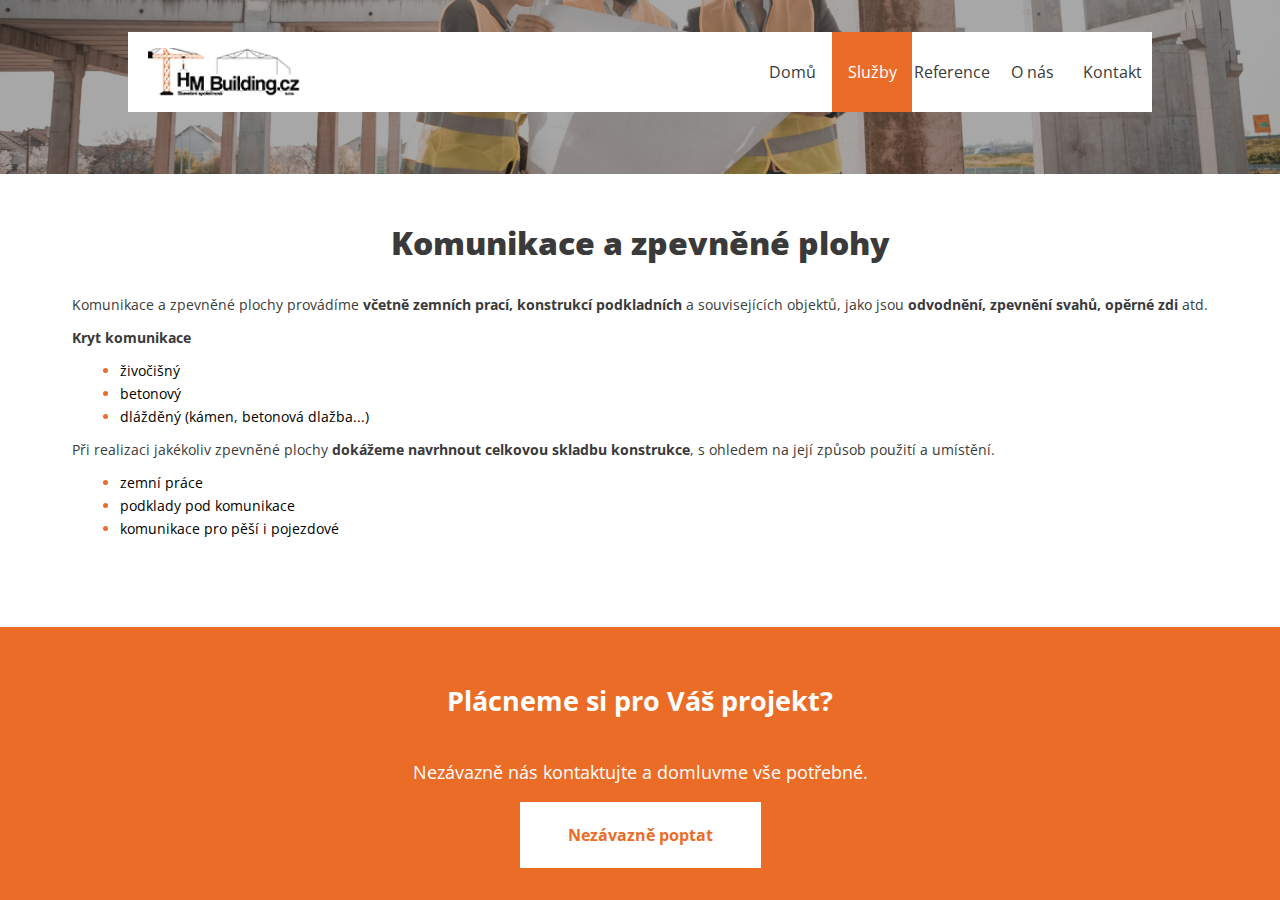
<file: sites/services/komunikace.html>
<!DOCTYPE html>
<html lang="cs">
<head>
  <meta charset="UTF-8">
  <meta http-equiv="X-UA-Compatible" content="IE=edge">
  <meta name="viewport" content="width=device-width, initial-scale=1.0">
  <title>Komunikace a zpevněné plochy | HM Building.cz</title>
  <link rel="stylesheet" href="../../styles/main.css">
</head>
<body>
<div class="page">
<header class="header__side background__header">
  <nav class="navigation">
    <a href="../../index.html" class="navigation__logo"><img class="navigation__logo--img" src="../../images/logo.png" alt="Logo"></a>
    <div class="navigation__hamburger desktop--hidden">
      <span>MENU</span>
      <svg width="46" height="34" viewBox="0 0 46 34" fill="none" xmlns="http://www.w3.org/2000/svg">
        <rect width="46" height="8" fill="url(#paint0_linear_1606_386)"></rect>
        <rect y="13" width="46" height="8" fill="url(#paint1_linear_1606_386)"></rect>
        <rect y="26" width="46" height="8" fill="url(#paint2_linear_1606_386)"></rect>
        <defs>
          <linearGradient id="paint0_linear_1606_386" x1="1.71363e-07" y1="4" x2="46" y2="4" gradientUnits="userSpaceOnUse">
            <stop offset="0" stop-color="#EB6C27"></stop>
            <stop offset="1" stop-color="#FFBE9A"></stop>
          </linearGradient>
          <linearGradient id="paint1_linear_1606_386" x1="1.71363e-07" y1="17" x2="46" y2="17" gradientUnits="userSpaceOnUse">
            <stop offset="0" stop-color="#EB6C27"></stop>
            <stop offset="1" stop-color="#FFBE9A"></stop>
          </linearGradient>
          <linearGradient id="paint2_linear_1606_386" x1="1.71363e-07" y1="30" x2="46" y2="30" gradientUnits="userSpaceOnUse">
            <stop offset="0" stop-color="#EB6C27"></stop>
            <stop offset="1" stop-color="#FFBE9A"></stop>
          </linearGradient>
        </defs>
      </svg>
    </div>
    <menu class="menu menu--hidden desktop--visible">
      <li class="menu__item"><a class="menu__item--content" href="../../index.html">Domů</a></li>
      <li class="menu__item menu__item--active"><a class="menu__item--content" href="../../index.html#services">Služby</a></li>
      <li class="menu__item"><a class="menu__item--content" href="../../sites/reference.html">Reference</a></li>
      <li class="menu__item"><a class="menu__item--content" href="../../sites/onas.html">O nás</a></li>
      <li class="menu__item"><a class="menu__item--content" href="../../sites/kontakt.html">Kontakt</a></li>
    </menu>
  </nav>
</header>
<div class="sidepage limit--page">
  <p class="sidepage__heading">Komunikace a zpevněné plohy</p>
  <p>Komunikace a zpevněné plochy provádíme <strong>včetně zemních prací, konstrukcí podkladních</strong> a souvisejících objektů, jako jsou <strong>odvodnění, zpevnění svahů, opěrné zdi</strong> atd.</p>
  <p><strong>Kryt komunikace</strong></p>
  <ul class="services__list">
    <li class="services__list__item">živočišný</li>
    <li class="services__list__item">betonový</li>
    <li class="services__list__item">dlážděný (kámen, betonová dlažba...)</li>
  </ul>
  <p>Při realizaci jakékoliv zpevněné plochy <strong>dokážeme navrhnout celkovou skladbu konstrukce</strong>, s ohledem na její způsob použití a umístění.</p>
  <ul class="services__list">
    <li class="services__list__item">zemní práce</li>
    <li class="services__list__item">podklady pod komunikace</li>
    <li class="services__list__item">komunikace pro pěší i pojezdové</li>
  </ul>
</div>
<footer class="footer">
  <p class="footer__heading">Plácneme si pro Váš projekt?</p>
  <p class="footer__text">Nezávazně nás kontaktujte a domluvme vše potřebné.</p>
  <div><a class="footer__button" href="../kontakt.html">Nezávazně poptat</a></div>
</footer>
</div>
</body>
</html>
</file>
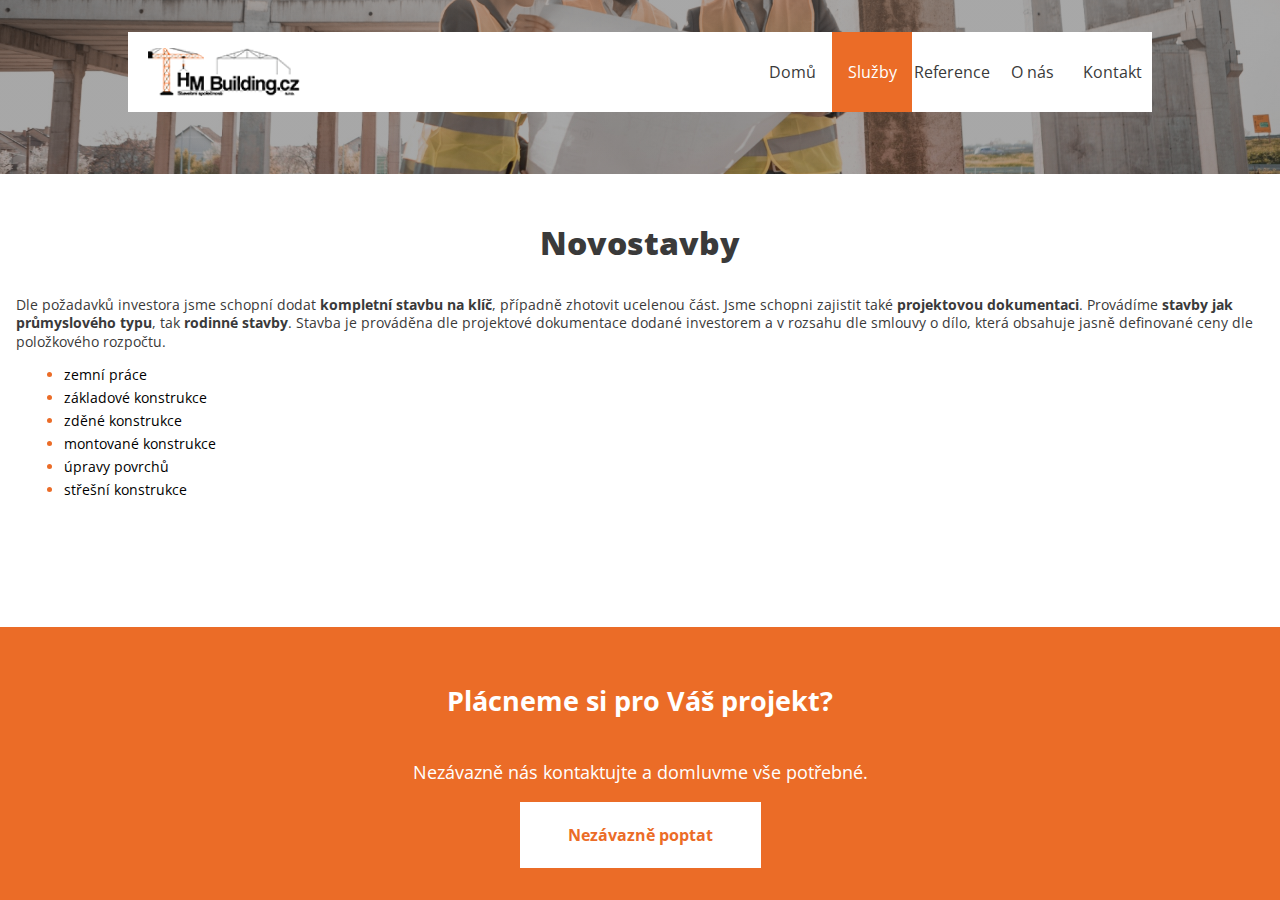
<file: sites/services/novostavby.html>
<!DOCTYPE html>
<html lang="cs">
<head>
  <meta charset="UTF-8">
  <meta http-equiv="X-UA-Compatible" content="IE=edge">
  <meta name="viewport" content="width=device-width, initial-scale=1.0">
  <title>Novostavby | HM Building.cz</title>
  <link rel="stylesheet" href="../../styles/main.css">
</head>
<body>
<div class="page">
<header class="header__side background__header">
  <nav class="navigation">
    <a href="../../index.html" class="navigation__logo"><img class="navigation__logo--img" src="../../images/logo.png" alt="Logo"></a>
    <div class="navigation__hamburger desktop--hidden">
      <span>MENU</span>
      <svg width="46" height="34" viewBox="0 0 46 34" fill="none" xmlns="http://www.w3.org/2000/svg">
        <rect width="46" height="8" fill="url(#paint0_linear_1606_386)"></rect>
        <rect y="13" width="46" height="8" fill="url(#paint1_linear_1606_386)"></rect>
        <rect y="26" width="46" height="8" fill="url(#paint2_linear_1606_386)"></rect>
        <defs>
          <linearGradient id="paint0_linear_1606_386" x1="1.71363e-07" y1="4" x2="46" y2="4" gradientUnits="userSpaceOnUse">
            <stop offset="0" stop-color="#EB6C27"></stop>
            <stop offset="1" stop-color="#FFBE9A"></stop>
          </linearGradient>
          <linearGradient id="paint1_linear_1606_386" x1="1.71363e-07" y1="17" x2="46" y2="17" gradientUnits="userSpaceOnUse">
            <stop offset="0" stop-color="#EB6C27"></stop>
            <stop offset="1" stop-color="#FFBE9A"></stop>
          </linearGradient>
          <linearGradient id="paint2_linear_1606_386" x1="1.71363e-07" y1="30" x2="46" y2="30" gradientUnits="userSpaceOnUse">
            <stop offset="0" stop-color="#EB6C27"></stop>
            <stop offset="1" stop-color="#FFBE9A"></stop>
          </linearGradient>
        </defs>
      </svg>
    </div>
    <menu class="menu menu--hidden desktop--visible">
      <li class="menu__item"><a class="menu__item--content" href="../../index.html">Domů</a></li>
      <li class="menu__item menu__item--active"><a class="menu__item--content" href="../../index.html#services">Služby</a></li>
      <li class="menu__item"><a class="menu__item--content" href="../../sites/reference.html">Reference</a></li>
      <li class="menu__item"><a class="menu__item--content" href="../../sites/onas.html">O nás</a></li>
      <li class="menu__item"><a class="menu__item--content" href="../../sites/kontakt.html">Kontakt</a></li>
    </menu>
  </nav>
</header>
<div class="sidepage limit--page">
  <p class="sidepage__heading">Novostavby</p>
  <p>Dle požadavků investora jsme schopní dodat <strong>kompletní stavbu na klíč</strong>, případně zhotovit ucelenou část. Jsme schopni zajistit také <strong>projektovou dokumentaci</strong>. Provádíme <strong>stavby jak průmyslového typu</strong>, tak <strong>rodinné stavby</strong>. Stavba je prováděna dle projektové dokumentace dodané investorem  a v rozsahu dle smlouvy o dílo, která obsahuje jasně definované ceny dle položkového rozpočtu.</p>
  <ul class="services__list">
    <li class="services__list__item">zemní práce</li>
    <li class="services__list__item">základové konstrukce</li>
    <li class="services__list__item">zděné konstrukce</li>
    <li class="services__list__item">montované konstrukce</li>
    <li class="services__list__item">úpravy povrchů</li>
    <li class="services__list__item">střešní konstrukce</li>
  </ul>
</div>
<footer class="footer">
  <p class="footer__heading">Plácneme si pro Váš projekt?</p>
  <p class="footer__text">Nezávazně nás kontaktujte a domluvme vše potřebné.</p>
  <div><a class="footer__button" href="../kontakt.html">Nezávazně poptat</a></div>
</footer>
</div>
</body>
</html>
</file>
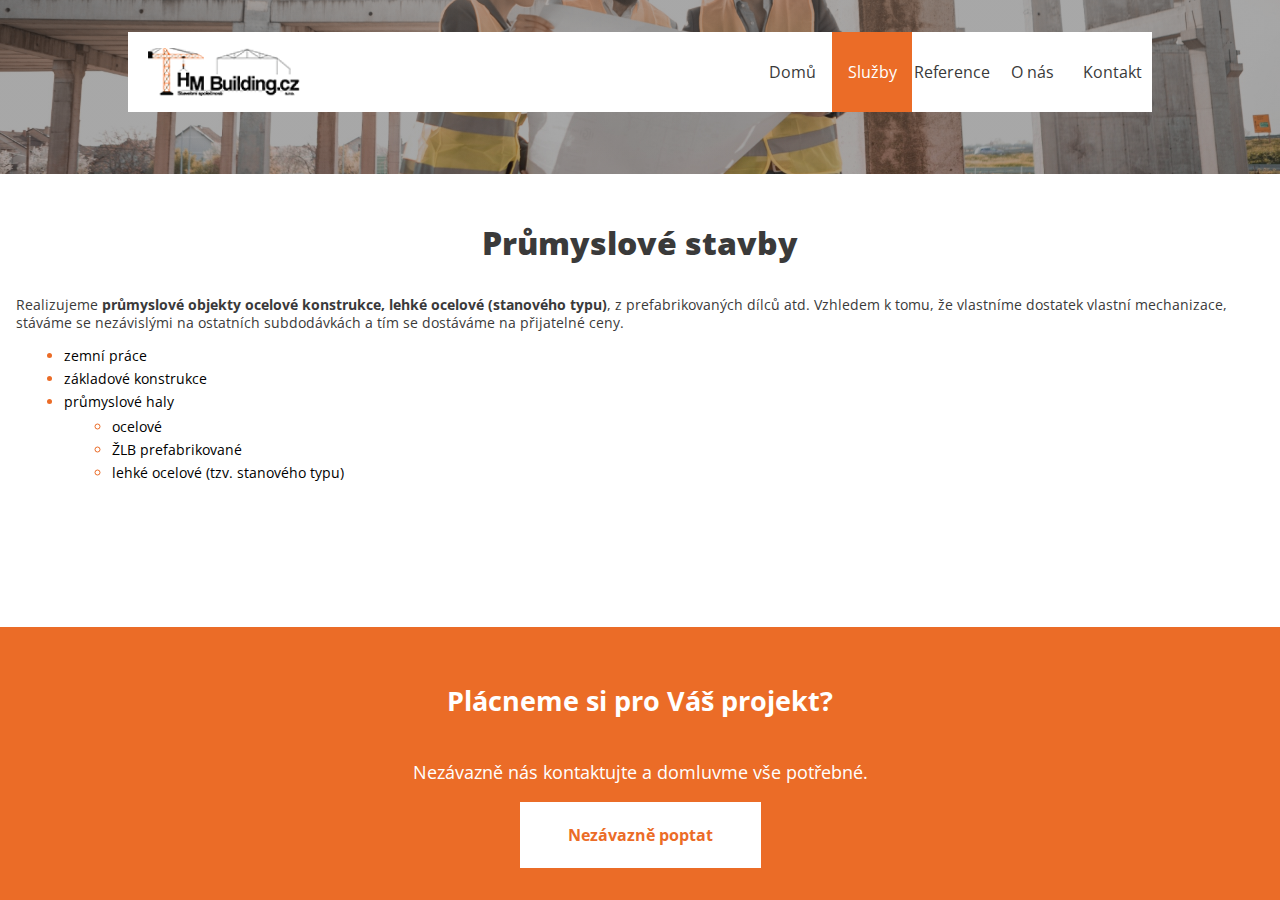
<file: sites/services/prumyslove.html>
<!DOCTYPE html>
<html lang="cs">
<head>
  <meta charset="UTF-8">
  <meta http-equiv="X-UA-Compatible" content="IE=edge">
  <meta name="viewport" content="width=device-width, initial-scale=1.0">
  <title>Průmyslové stavby | HM Building.cz</title>
  <link rel="stylesheet" href="../../styles/main.css">
</head>
<body>
<div class="page">
<header class="header__side background__header">
  <nav class="navigation">
    <a href="../../index.html" class="navigation__logo"><img class="navigation__logo--img" src="../../images/logo.png" alt="Logo"></a>
    <div class="navigation__hamburger desktop--hidden">
      <span>MENU</span>
      <svg width="46" height="34" viewBox="0 0 46 34" fill="none" xmlns="http://www.w3.org/2000/svg">
        <rect width="46" height="8" fill="url(#paint0_linear_1606_386)"></rect>
        <rect y="13" width="46" height="8" fill="url(#paint1_linear_1606_386)"></rect>
        <rect y="26" width="46" height="8" fill="url(#paint2_linear_1606_386)"></rect>
        <defs>
          <linearGradient id="paint0_linear_1606_386" x1="1.71363e-07" y1="4" x2="46" y2="4" gradientUnits="userSpaceOnUse">
            <stop offset="0" stop-color="#EB6C27"></stop>
            <stop offset="1" stop-color="#FFBE9A"></stop>
          </linearGradient>
          <linearGradient id="paint1_linear_1606_386" x1="1.71363e-07" y1="17" x2="46" y2="17" gradientUnits="userSpaceOnUse">
            <stop offset="0" stop-color="#EB6C27"></stop>
            <stop offset="1" stop-color="#FFBE9A"></stop>
          </linearGradient>
          <linearGradient id="paint2_linear_1606_386" x1="1.71363e-07" y1="30" x2="46" y2="30" gradientUnits="userSpaceOnUse">
            <stop offset="0" stop-color="#EB6C27"></stop>
            <stop offset="1" stop-color="#FFBE9A"></stop>
          </linearGradient>
        </defs>
      </svg>
    </div>
    <menu class="menu menu--hidden desktop--visible">
      <li class="menu__item"><a class="menu__item--content" href="../../index.html">Domů</a></li>
      <li class="menu__item menu__item--active"><a class="menu__item--content" href="../../index.html#services">Služby</a></li>
      <li class="menu__item"><a class="menu__item--content" href="../../sites/reference.html">Reference</a></li>
      <li class="menu__item"><a class="menu__item--content" href="../../sites/onas.html">O nás</a></li>
      <li class="menu__item"><a class="menu__item--content" href="../../sites/kontakt.html">Kontakt</a></li>
    </menu>
  </nav>
</header>
<div class="sidepage limit--page">
<p class="sidepage__heading">Průmyslové stavby</p>
<p>Realizujeme <strong>průmyslové objekty ocelové konstrukce, lehké ocelové (stanového typu)</strong>, z prefabrikovaných dílců atd. Vzhledem k tomu, že vlastníme dostatek vlastní mechanizace, stáváme se nezávislými na ostatních subdodávkách a tím se dostáváme na přijatelné ceny.</p>
<ul class="services__list">
  <li class="services__list__item">zemní práce</li>
  <li class="services__list__item">základové konstrukce</li>
  <li class="services__list__item">průmyslové haly</li>
  <li class="services__list__item--empty"><ul class="services__list">
    <li class="services__list__item">ocelové</li>
    <li class="services__list__item">ŽLB prefabrikované</li>
    <li class="services__list__item">lehké ocelové (tzv. stanového typu)</li>
  </ul></li>
</ul>
</div>
<footer class="footer">
  <p class="footer__heading">Plácneme si pro Váš projekt?</p>
  <p class="footer__text">Nezávazně nás kontaktujte a domluvme vše potřebné.</p>
  <div><a class="footer__button" href="../kontakt.html">Nezávazně poptat</a></div>
</footer>
</div>
</body>
</html>
</file>
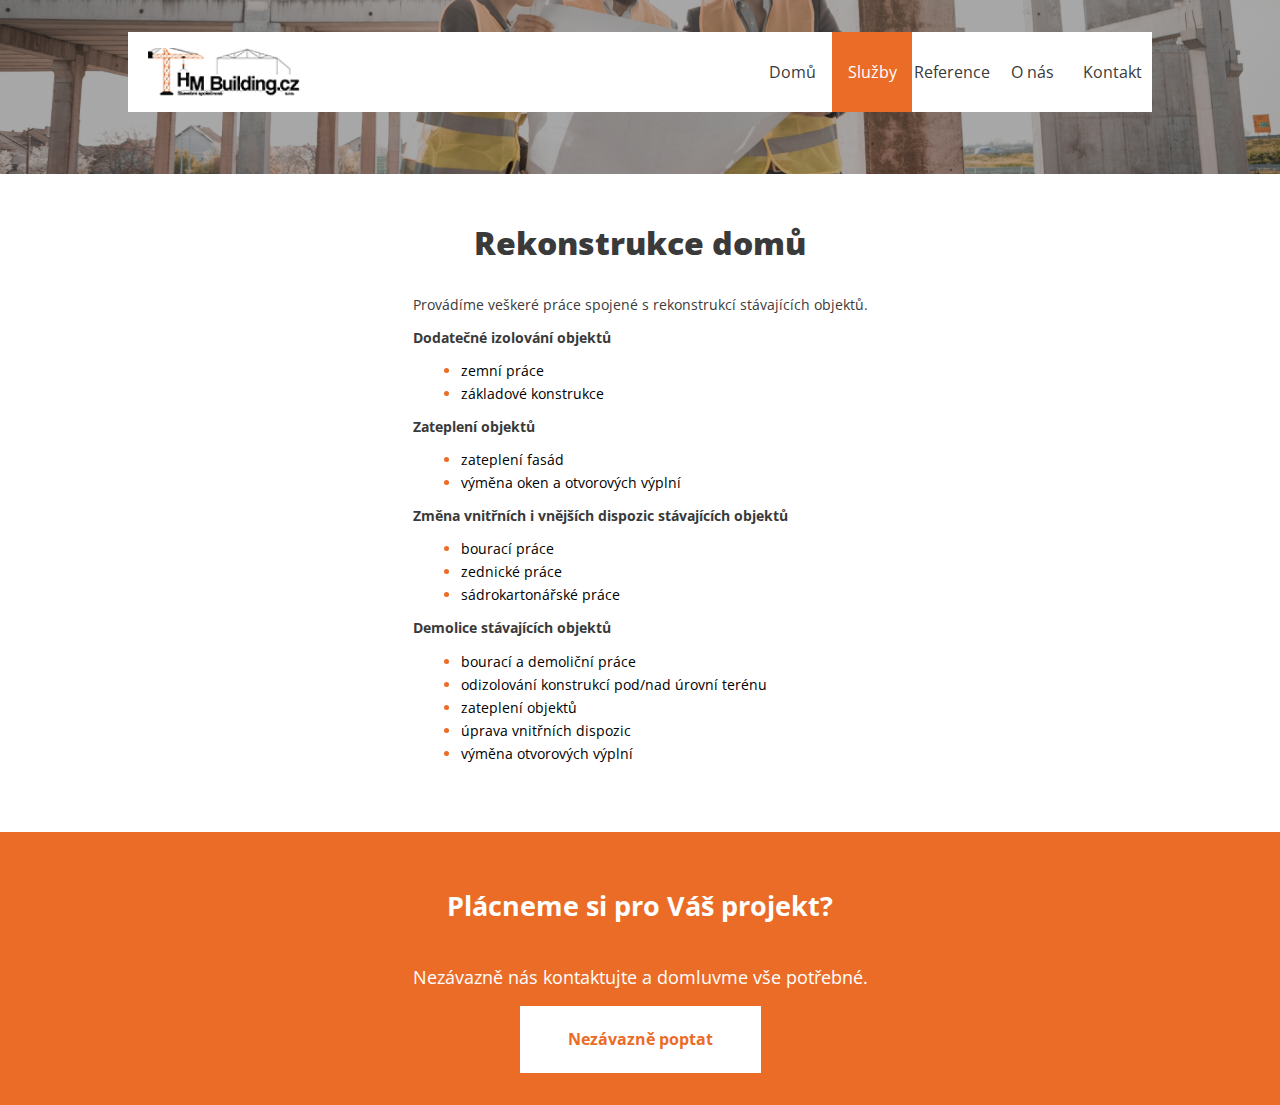
<file: sites/services/rekonstrukce.html>
<!DOCTYPE html>
<html lang="cs">
<head>
  <meta charset="UTF-8">
  <meta http-equiv="X-UA-Compatible" content="IE=edge">
  <meta name="viewport" content="width=device-width, initial-scale=1.0">
  <title>Rekonstrukce domů | HM Building.cz</title>
  <link rel="stylesheet" href="../../styles/main.css">
</head>
<body>
<div class="page">
<header class="header__side background__header">
  <nav class="navigation">
    <a href="../../index.html" class="navigation__logo"><img class="navigation__logo--img" src="../../images/logo.png" alt="Logo"></a>
    <div class="navigation__hamburger desktop--hidden">
      <span>MENU</span>
      <svg width="46" height="34" viewBox="0 0 46 34" fill="none" xmlns="http://www.w3.org/2000/svg">
        <rect width="46" height="8" fill="url(#paint0_linear_1606_386)"></rect>
        <rect y="13" width="46" height="8" fill="url(#paint1_linear_1606_386)"></rect>
        <rect y="26" width="46" height="8" fill="url(#paint2_linear_1606_386)"></rect>
        <defs>
          <linearGradient id="paint0_linear_1606_386" x1="1.71363e-07" y1="4" x2="46" y2="4" gradientUnits="userSpaceOnUse">
            <stop offset="0" stop-color="#EB6C27"></stop>
            <stop offset="1" stop-color="#FFBE9A"></stop>
          </linearGradient>
          <linearGradient id="paint1_linear_1606_386" x1="1.71363e-07" y1="17" x2="46" y2="17" gradientUnits="userSpaceOnUse">
            <stop offset="0" stop-color="#EB6C27"></stop>
            <stop offset="1" stop-color="#FFBE9A"></stop>
          </linearGradient>
          <linearGradient id="paint2_linear_1606_386" x1="1.71363e-07" y1="30" x2="46" y2="30" gradientUnits="userSpaceOnUse">
            <stop offset="0" stop-color="#EB6C27"></stop>
            <stop offset="1" stop-color="#FFBE9A"></stop>
          </linearGradient>
        </defs>
      </svg>
    </div>
    <menu class="menu menu--hidden desktop--visible">
      <li class="menu__item"><a class="menu__item--content" href="../../index.html">Domů</a></li>
      <li class="menu__item menu__item--active"><a class="menu__item--content" href="../../index.html#services">Služby</a></li>
      <li class="menu__item"><a class="menu__item--content" href="../../sites/reference.html">Reference</a></li>
      <li class="menu__item"><a class="menu__item--content" href="../../sites/onas.html">O nás</a></li>
      <li class="menu__item"><a class="menu__item--content" href="../../sites/kontakt.html">Kontakt</a></li>
    </menu>
  </nav>
</header>
<div class="sidepage limit--page">
  <p class="sidepage__heading">Rekonstrukce domů</p>
  <p>Provádíme veškeré práce spojené s rekonstrukcí stávajících objektů.</p>
  <p><strong>Dodatečné izolování objektů</strong></p>
  <ul class="services__list">
    <li class="services__list__item">zemní práce</li>
    <li class="services__list__item">základové konstrukce</li>
  </ul>
  <p><strong>Zateplení objektů</strong></p>
  <ul class="services__list">
    <li class="services__list__item">zateplení fasád</li>
    <li class="services__list__item">výměna oken a otvorových výplní</li>
  </ul>
  <p><strong>Změna vnitřních i vnějších dispozic stávajících objektů</strong></p>
  <ul class="services__list">
    <li class="services__list__item">bourací práce</li>
    <li class="services__list__item">zednické práce</li>
    <li class="services__list__item">sádrokartonářské práce</li>
  </ul>
  <p><strong>Demolice stávajících objektů</strong></p>
  <ul class="services__list">
    <li class="services__list__item">bourací a demoliční práce</li>
    <li class="services__list__item">odizolování konstrukcí pod/nad úrovní terénu</li>
    <li class="services__list__item">zateplení objektů</li>
    <li class="services__list__item">úprava vnitřních dispozic</li>
    <li class="services__list__item">výměna otvorových výplní</li>
  </ul>
</div>
<footer class="footer">
  <p class="footer__heading">Plácneme si pro Váš projekt?</p>
  <p class="footer__text">Nezávazně nás kontaktujte a domluvme vše potřebné.</p>
  <div><a class="footer__button" href="../kontakt.html">Nezávazně poptat</a></div>
</footer>
</div>
</body>
</html>
</file>
<file: styles/main.css>
@import url('https://fonts.googleapis.com/css2?family=Open+Sans:wght@300;400;500;600;700;800&display=swap');
@import "normalize.css" layer(normalize);
@import "mobile.css" layer(mobile);
@import "tablet.css" layer(tablet);
@import "desktop.css" layer(desktop);
@import "largedesktop.css" layer(largedesktop);

@layer normalize, mobile, tablet, desktop, largedesktop;

:root {
    --primary: #EB6C27;
    --text: #3A3A3A;
    --background: #FFFFFF;
    --text--gray: #888888;
}

html {
    font-family: 'Open Sans', sans-serif;
    background: var(--background);
    scroll-behavior: smooth;
}

body {
    min-height: 100vh;
}
</file>
